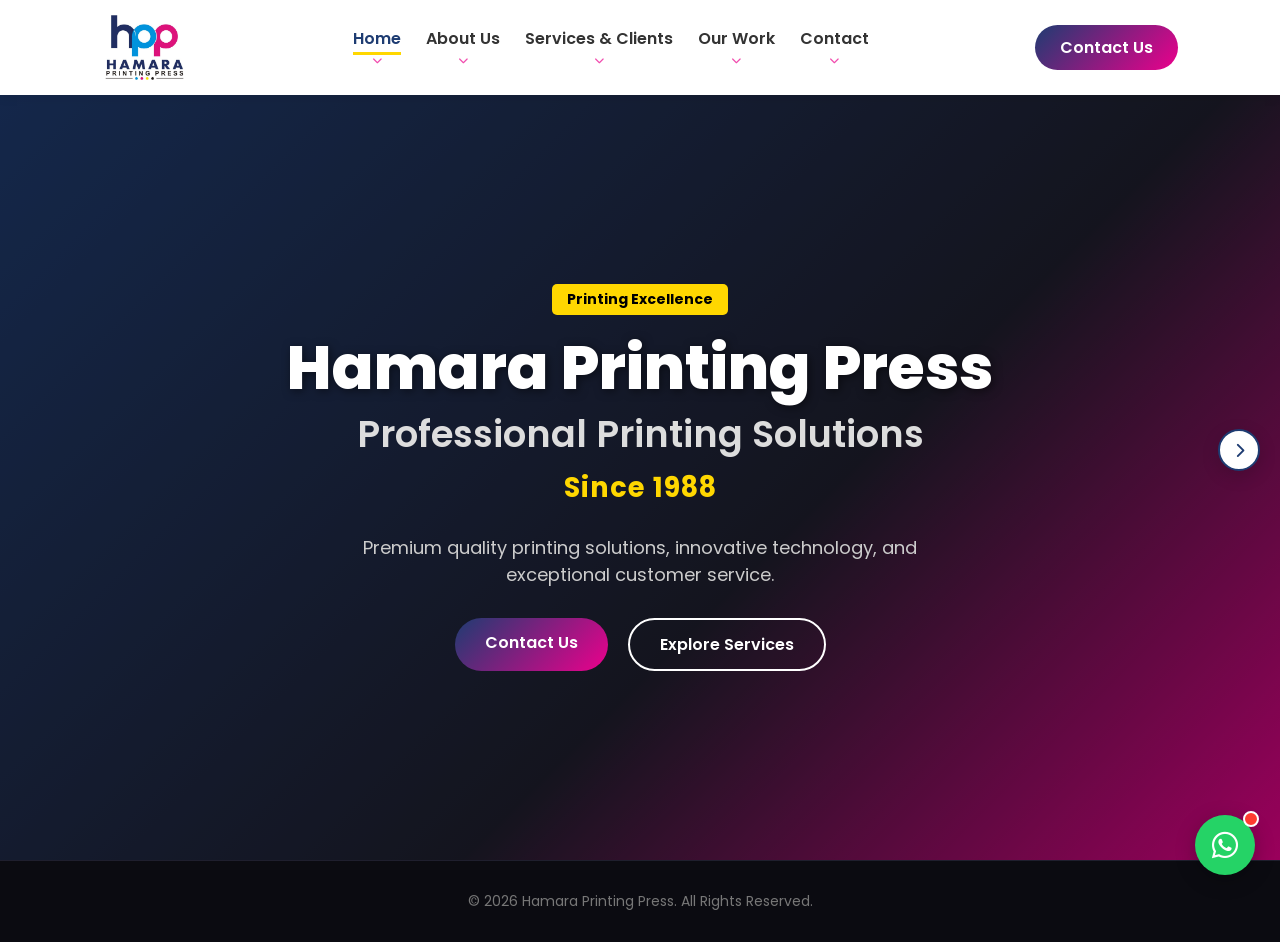
<file: index.html>
<!DOCTYPE html>
<html lang="en">
<head>
    <meta charset="UTF-8">
    <meta name="viewport" content="width=device-width, initial-scale=1.0, maximum-scale=1.0, user-scalable=no">
    <title>Hamara Printing Press - Professional Printing Solutions Since 1988</title>
    <meta name="google-site-verification" content="ykY_qzPJEd5aUy0fQoRdK7cC23AP3ontXEPXne41gss">
    <meta name="description" content="Hamara Printing Press - Karachi mein 1988 se trusted printing services. Visiting cards, banners, panaflex, flyers, wedding cards aur har qism ki offset, digital, UV aur screen printing. Abhi WhatsApp par order karein!">
    <meta name="keywords" content="printing press karachi, visiting cards printing, banner printing, panaflex printing, flyers printing, wedding cards printing, offset printing karachi, digital printing karachi">
    <meta name="author" content="Hamara Printing Press">
    <meta property="og:title" content="Hamara Printing Press - Professional Printing Solutions Since 1988">
    <meta property="og:description" content="Hamara Printing Press - Karachi mein 1988 se trusted printing services. Visiting cards, banners, panaflex, flyers, wedding cards aur har qism ki offset, digital, UV aur screen printing. Abhi WhatsApp par order karein!">
    <meta property="og:type" content="business.business">
    <link rel="preconnect" href="https://cdnjs.cloudflare.com" crossorigin>
    <link rel="preconnect" href="https://fonts.googleapis.com">
    <link rel="preconnect" href="https://fonts.gstatic.com" crossorigin>
    <link rel="preconnect" href="https://unpkg.com" crossorigin>
    <link rel="icon" type="image/png" href="favicon.png">
    <link rel="stylesheet" href="https://cdnjs.cloudflare.com/ajax/libs/font-awesome/6.4.0/css/all.min.css">
    <link href="https://fonts.googleapis.com/css2?family=Poppins:wght@400;600;700&display=swap" rel="stylesheet">
    <link rel="stylesheet" href="https://unpkg.com/aos@next/dist/aos.css" />
    <link rel="stylesheet" href="style.css">
</head>
<body data-page="index.html">
    <header>
        <a href="index.html" class="logo-brand">
            <div class="logo"><img src="logo-header.jpg" alt="Logo" loading="eager"></div>
        </a>
        <button class="menu-toggle" id="mobile-menu-btn">
            <i class="fa-solid fa-bars"></i>
        </button>
        <nav id="nav-menu">
            <ul>
                <li><a href="index.html" class="nav-link active" data-page="index.html">Home</a><span class="nav-scroll-hint" title="Scroll down"><i class="fa-solid fa-chevron-down"></i></span></li>
                <li><a href="about.html" class="nav-link" data-page="about.html">About Us</a><span class="nav-scroll-hint" title="Scroll down"><i class="fa-solid fa-chevron-down"></i></span></li>
                <li><a href="services.html" class="nav-link" data-page="services.html">Services & Clients</a><span class="nav-scroll-hint" title="Scroll down"><i class="fa-solid fa-chevron-down"></i></span></li>
                <li><a href="work.html" class="nav-link" data-page="work.html">Our Work</a><span class="nav-scroll-hint" title="Scroll down"><i class="fa-solid fa-chevron-down"></i></span></li>
                <li><a href="contact.html" class="nav-link" data-page="contact.html">Contact</a><span class="nav-scroll-hint" title="Scroll down"><i class="fa-solid fa-chevron-down"></i></span></li>
            </ul>
        </nav>
        <a href="contact.html" class="btn-quote">Contact Us</a>
    </header>

    <section id="home" class="hero">
        <div class="video-container">
            <video autoplay muted loop playsinline preload="auto">
                <source src="press-video.mp4" type="video/mp4">
            </video>
        </div>
        <div class="video-overlay"></div>

        <div class="hero-text" data-aos="zoom-in" data-aos-duration="1000">
            <span class="badge">Printing Excellence</span>
            <h1>Hamara Printing Press</h1>
            <h2>Professional Printing Solutions</h2>
            <h3>Since 1988</h3>
            <p>Premium quality printing solutions, innovative technology, and exceptional customer service.</p>
            <div class="hero-btns">
                <a href="contact.html" class="btn-main">Contact Us</a>
                <a href="services.html" class="btn-sub">Explore Services</a>
            </div>
        </div>
    </section>

    <!-- ===================== -->
    <!-- WhatsApp Chat Widget -->
    <!-- ===================== -->
    <div class="wa-chat-box" id="waChatBox">
        <button class="wa-chat-close" id="waChatClose"><i class="fa-solid fa-xmark"></i></button>
        <div class="wa-chat-header">
            <div class="wa-chat-avatar">
                <img src="dp.png" alt="Hamara Printing Press" loading="lazy">
                <span class="wa-online-dot"></span>
            </div>
            <div class="wa-chat-header-text">
                <h4>Hamara Printing Press</h4>
                <span>Online</span>
            </div>
        </div>
        <div class="wa-chat-body">
            <div class="wa-time">Today</div>
            <div class="wa-bubble">Assalam-o-Alaikum! Welcome to Hamara Printing Press</div>
            <div class="wa-bubble">For any kind of printing, get in touch with us.</div>
        </div>
        <div class="wa-chat-footer">
            <a href="https://wa.me/923458292319?text=Hi%2C%20I%20would%20like%20to%20get%20a%20printing%20quote." target="_blank" class="wa-chat-btn">
                <i class="fa-brands fa-whatsapp"></i> Chat on WhatsApp
            </a>
        </div>
    </div>

    <div class="wa-widget-launcher" id="waLauncher">
        <span class="wa-notify-dot"></span>
        <i class="fa-brands fa-whatsapp"></i>
    </div>


    <a href="about.html" class="side-next-btn" id="nextPageBtn" title="Next: About Us">
        <i class="fa-solid fa-chevron-right"></i>
    </a>

    <footer><p>&copy; 2026 Hamara Printing Press. All Rights Reserved.</p></footer>

    <script src="https://unpkg.com/aos@next/dist/aos.js"></script>
    <script src="common.js"></script>
</body>
</html>
</file>
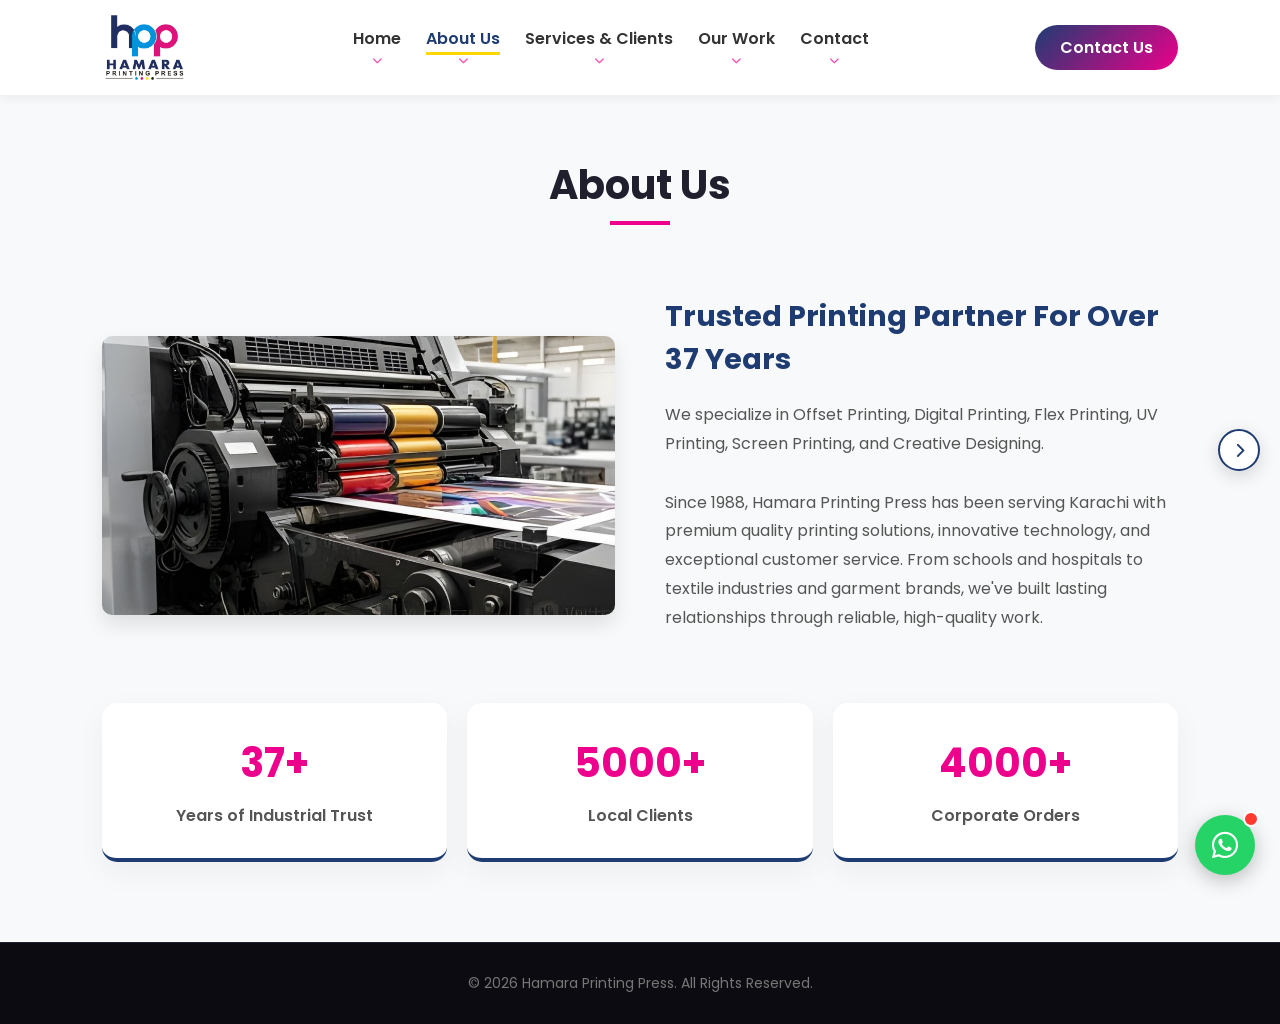
<file: about.html>
<!DOCTYPE html>
<html lang="en">
<head>
    <meta charset="UTF-8">
    <meta name="viewport" content="width=device-width, initial-scale=1.0, maximum-scale=1.0, user-scalable=no">
    <title>About Us - Hamara Printing Press | Since 1988</title>
    <meta name="description" content="Hamara Printing Press ke baray mein jaanein - Karachi mein 1988 se trusted printing partner. Offset, digital, flex, UV, aur screen printing mein 37+ saal ka tajurba.">
    <meta name="keywords" content="printing press karachi, visiting cards printing, banner printing, panaflex printing, flyers printing, wedding cards printing, offset printing karachi, digital printing karachi">
    <meta name="author" content="Hamara Printing Press">
    <meta property="og:title" content="About Us - Hamara Printing Press | Since 1988">
    <meta property="og:description" content="Hamara Printing Press ke baray mein jaanein - Karachi mein 1988 se trusted printing partner. Offset, digital, flex, UV, aur screen printing mein 37+ saal ka tajurba.">
    <meta property="og:type" content="business.business">
    <link rel="preconnect" href="https://cdnjs.cloudflare.com" crossorigin>
    <link rel="preconnect" href="https://fonts.googleapis.com">
    <link rel="preconnect" href="https://fonts.gstatic.com" crossorigin>
    <link rel="preconnect" href="https://unpkg.com" crossorigin>
    <link rel="icon" type="image/png" href="favicon.png">
    <link rel="stylesheet" href="https://cdnjs.cloudflare.com/ajax/libs/font-awesome/6.4.0/css/all.min.css">
    <link href="https://fonts.googleapis.com/css2?family=Poppins:wght@400;600;700&display=swap" rel="stylesheet">
    <link rel="stylesheet" href="https://unpkg.com/aos@next/dist/aos.css" />
    <link rel="stylesheet" href="style.css">
</head>
<body data-page="about.html">
    <header>
        <a href="index.html" class="logo-brand">
            <div class="logo"><img src="logo-header.jpg" alt="Logo" loading="eager"></div>
        </a>
        <button class="menu-toggle" id="mobile-menu-btn">
            <i class="fa-solid fa-bars"></i>
        </button>
        <nav id="nav-menu">
            <ul>
                <li><a href="index.html" class="nav-link" data-page="index.html">Home</a><span class="nav-scroll-hint" title="Scroll down"><i class="fa-solid fa-chevron-down"></i></span></li>
                <li><a href="about.html" class="nav-link active" data-page="about.html">About Us</a><span class="nav-scroll-hint" title="Scroll down"><i class="fa-solid fa-chevron-down"></i></span></li>
                <li><a href="services.html" class="nav-link" data-page="services.html">Services & Clients</a><span class="nav-scroll-hint" title="Scroll down"><i class="fa-solid fa-chevron-down"></i></span></li>
                <li><a href="work.html" class="nav-link" data-page="work.html">Our Work</a><span class="nav-scroll-hint" title="Scroll down"><i class="fa-solid fa-chevron-down"></i></span></li>
                <li><a href="contact.html" class="nav-link" data-page="contact.html">Contact</a><span class="nav-scroll-hint" title="Scroll down"><i class="fa-solid fa-chevron-down"></i></span></li>
            </ul>
        </nav>
        <a href="contact.html" class="btn-quote">Contact Us</a>
    </header>

    <section class="about" style="padding-top:60px;">
        <h2 class="section-title" data-aos="fade-up">About Us</h2>
        <div class="about-content">
            <div class="about-img" data-aos="fade-right"><img src="about-printing.jpg" alt="Work Machine" loading="eager"></div>
            <div class="about-text" data-aos="fade-left">
                <h3>Trusted Printing Partner For Over 37 Years</h3>
                <p>We specialize in Offset Printing, Digital Printing, Flex Printing, UV Printing, Screen Printing, and Creative Designing.</p>
                <p>Since 1988, Hamara Printing Press has been serving Karachi with premium quality printing solutions, innovative technology, and exceptional customer service. From schools and hospitals to textile industries and garment brands, we've built lasting relationships through reliable, high-quality work.</p>
            </div>
        </div>

        <div class="stats-container">
            <div class="stat-box" data-aos="zoom-in" data-aos-duration="800" data-aos-delay="100">
                <h2>37+</h2>
                <p>Years of Industrial Trust</p>
            </div>
            <div class="stat-box" data-aos="zoom-in" data-aos-duration="800" data-aos-delay="250">
                <h2>5000+</h2>
                <p>Local Clients</p>
            </div>
            <div class="stat-box" data-aos="zoom-in" data-aos-duration="800" data-aos-delay="400">
                <h2>4000+</h2>
                <p>Corporate Orders</p>
            </div>
        </div>
    </section>

    <!-- ===================== -->
    <!-- WhatsApp Chat Widget -->
    <!-- ===================== -->
    <div class="wa-chat-box" id="waChatBox">
        <button class="wa-chat-close" id="waChatClose"><i class="fa-solid fa-xmark"></i></button>
        <div class="wa-chat-header">
            <div class="wa-chat-avatar">
                <img src="dp.png" alt="Hamara Printing Press" loading="lazy">
                <span class="wa-online-dot"></span>
            </div>
            <div class="wa-chat-header-text">
                <h4>Hamara Printing Press</h4>
                <span>Online</span>
            </div>
        </div>
        <div class="wa-chat-body">
            <div class="wa-time">Today</div>
            <div class="wa-bubble">Assalam-o-Alaikum! Welcome to Hamara Printing Press</div>
            <div class="wa-bubble">For any kind of printing, get in touch with us.</div>
        </div>
        <div class="wa-chat-footer">
            <a href="https://wa.me/923458292319?text=Hi%2C%20I%20would%20like%20to%20get%20a%20printing%20quote." target="_blank" class="wa-chat-btn">
                <i class="fa-brands fa-whatsapp"></i> Chat on WhatsApp
            </a>
        </div>
    </div>

    <div class="wa-widget-launcher" id="waLauncher">
        <span class="wa-notify-dot"></span>
        <i class="fa-brands fa-whatsapp"></i>
    </div>


    <a href="services.html" class="side-next-btn" id="nextPageBtn" title="Next: Services & Clients">
        <i class="fa-solid fa-chevron-right"></i>
    </a>

    <footer><p>&copy; 2026 Hamara Printing Press. All Rights Reserved.</p></footer>

    <script src="https://unpkg.com/aos@next/dist/aos.js"></script>
    <script src="common.js"></script>
</body>
</html>
</file>
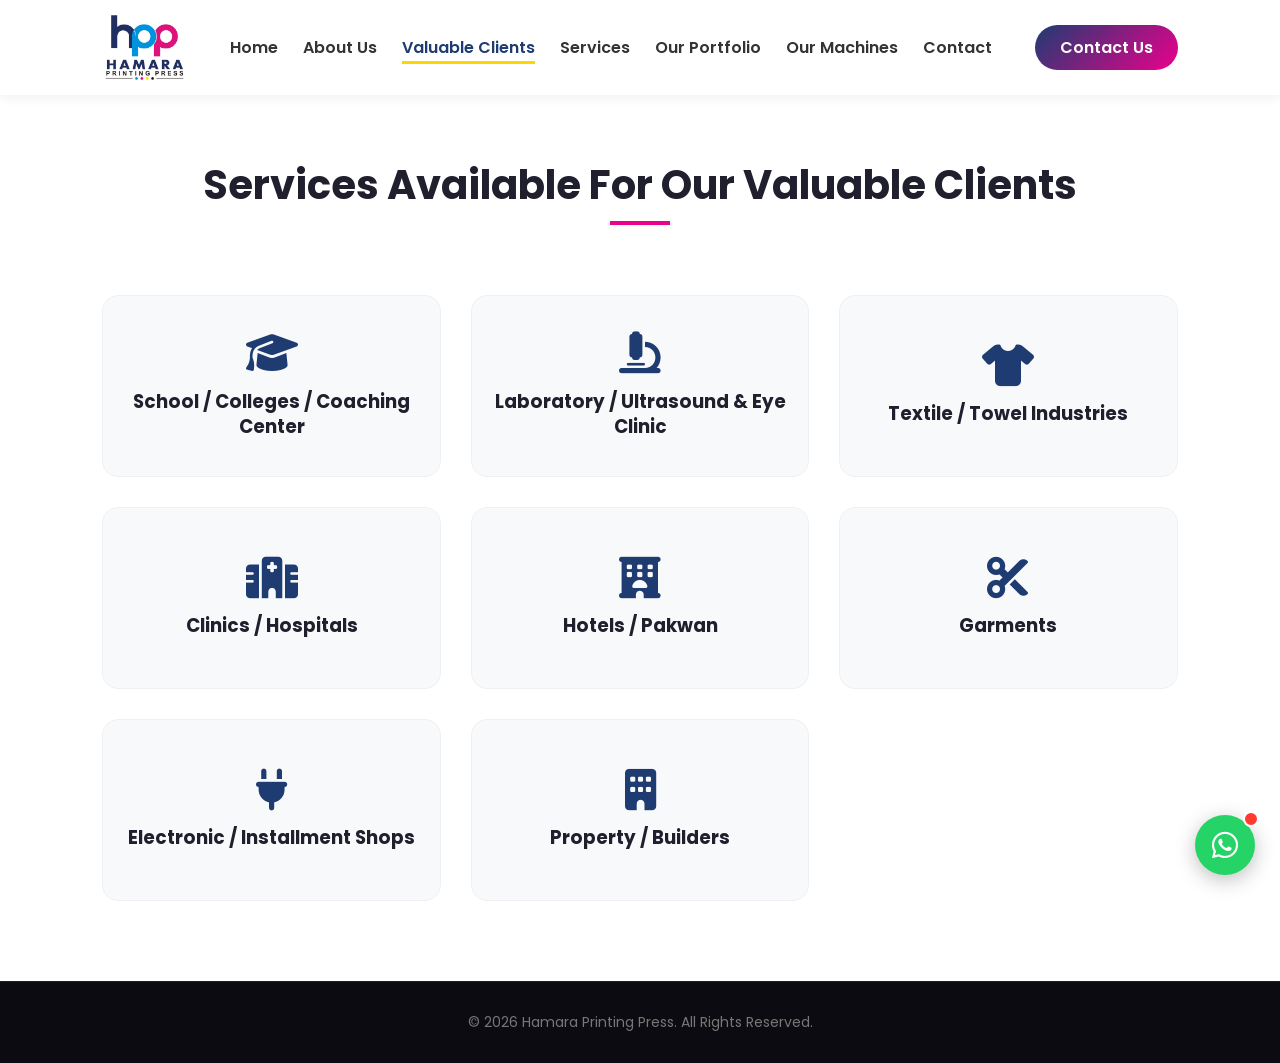
<file: clients.html>
<!DOCTYPE html>
<html lang="en">
<head>
    <meta charset="UTF-8">
    <meta name="viewport" content="width=device-width, initial-scale=1.0, maximum-scale=1.0, user-scalable=no">
    <title>Valuable Clients - Hamara Printing Press</title>
    <meta name="description" content="Hamara Printing Press har industry ko serve karta hai - schools, hospitals, textile, garments, hotels, aur builders. Dekhein hum aap ke business ke liye kya print kar sakte hain.">
    <meta name="keywords" content="printing press karachi, visiting cards printing, banner printing, panaflex printing, flyers printing, wedding cards printing, offset printing karachi, digital printing karachi">
    <meta name="author" content="Hamara Printing Press">
    <meta property="og:title" content="Valuable Clients - Hamara Printing Press">
    <meta property="og:description" content="Hamara Printing Press har industry ko serve karta hai - schools, hospitals, textile, garments, hotels, aur builders. Dekhein hum aap ke business ke liye kya print kar sakte hain.">
    <meta property="og:type" content="business.business">
    <link rel="preconnect" href="https://cdnjs.cloudflare.com" crossorigin>
    <link rel="preconnect" href="https://fonts.googleapis.com">
    <link rel="preconnect" href="https://fonts.gstatic.com" crossorigin>
    <link rel="preconnect" href="https://unpkg.com" crossorigin>
    <link rel="icon" type="image/png" href="favicon.png">
    <link rel="stylesheet" href="https://cdnjs.cloudflare.com/ajax/libs/font-awesome/6.4.0/css/all.min.css">
    <link href="https://fonts.googleapis.com/css2?family=Poppins:wght@400;600;700&display=swap" rel="stylesheet">
    <link rel="stylesheet" href="https://unpkg.com/aos@next/dist/aos.css" />
    <link rel="stylesheet" href="style.css">
</head>
<body data-page="clients.html">
    <header>
        <a href="index.html" class="logo-brand">
            <div class="logo"><img src="logo-header.jpg" alt="Logo" loading="eager"></div>
        </a>
        <button class="menu-toggle" id="mobile-menu-btn">
            <i class="fa-solid fa-bars"></i>
        </button>
        <nav id="nav-menu">
            <ul>
                <li><a href="index.html" class="nav-link" data-page="index.html">Home</a></li>
                <li><a href="about.html" class="nav-link" data-page="about.html">About Us</a></li>
                <li><a href="clients.html" class="nav-link active" data-page="clients.html">Valuable Clients</a></li>
                <li><a href="services.html" class="nav-link" data-page="services.html">Services</a></li>
                <li><a href="portfolio.html" class="nav-link" data-page="portfolio.html">Our Portfolio</a></li>
                <li><a href="machines.html" class="nav-link" data-page="machines.html">Our Machines</a></li>
                <li><a href="contact.html" class="nav-link" data-page="contact.html">Contact</a></li>
            </ul>
        </nav>
        <a href="contact.html" class="btn-quote">Contact Us</a>
    </header>

    <section class="clients-section page-top">
        <h2 class="section-title" data-aos="fade-up">Services Available For Our Valuable Clients</h2>
        <div class="clients-grid">
            
            <div class="client-card-container" data-aos="fade-right" data-aos-delay="100">
                <div class="client-main-box">
                    <i class="fa-solid fa-graduation-cap"></i>
                    <h4>School / Colleges / Coaching Center</h4>
                </div>
                <div class="client-drawer-panel">
                    <ul class="drawer-content-list">
                        <li>Admission Form</li><li>Fees Card</li><li>Fees Slip</li><li>Report Cards</li>
                        <li>Letter Head</li><li>Brochures</li><li>Pamphlet</li><li>Panaflex</li>
                        <li>Exam Copies</li><li>Registers</li><li>Copy Cover</li><li>School T.C</li>
                        <li>Admit Card</li><li>Envelope</li><li>Visiting Card</li>
                    </ul>
                </div>
            </div>

            <div class="client-card-container" data-aos="fade-up" data-aos-delay="150">
                <div class="client-main-box">
                    <i class="fa-solid fa-microscope"></i>
                    <h4>Laboratory / Ultrasound & Eye Clinic</h4>
                </div>
                <div class="client-drawer-panel">
                    <ul class="drawer-content-list">
                        <li>Letter Head</li><li>Report Envelope</li><li>X-Ray Envelope</li><li>Pamphlet</li>
                        <li>Brochures</li><li>Visiting Card</li><li>Blood Group Card</li><li>Paid Request</li>
                        <li>Lab Receipt</li><li>Pelvis Report</li><li>Finding Report</li><li>Panaflex</li>
                        <li>Eye Testing Card</li>
                    </ul>
                </div>
            </div>

            <div class="client-card-container" data-aos="fade-left" data-aos-delay="200">
                <div class="client-main-box">
                    <i class="fa-solid fa-shirt"></i>
                    <h4>Textile / Towel Industries</h4>
                </div>
                <div class="client-drawer-panel">
                    <ul class="drawer-content-list">
                        <li>Invoice Book</li><li>Delivery Challan</li><li>Gate Pass Book</li><li>Report Register</li>
                        <li>Sample Card</li><li>Visiting Card</li><li>Panaflex</li><li>Yarn Register</li>
                        <li>Voucher Paid</li><li>Towel Band Card</li><li>Taffeta Label</li>
                    </ul>
                </div>
            </div>

            <div class="client-card-container" data-aos="fade-right" data-aos-delay="250">
                <div class="client-main-box">
                    <i class="fa-solid fa-hospital"></i>
                    <h4>Clinics / Hospitals</h4>
                </div>
                <div class="client-drawer-panel">
                    <ul class="drawer-content-list">
                        <li>Prescription Pad</li><li>Patient File</li><li>Birth Certificate</li><li>Discharge Card</li>
                        <li>Panaflex</li><li>Visiting Card</li><li>Antenatal Card</li><li>Fees Slip</li>
                    </ul>
                </div>
            </div>

            <div class="client-card-container" data-aos="fade-up" data-aos-delay="300">
                <div class="client-main-box">
                    <i class="fa-solid fa-hotel"></i>
                    <h4>Hotels / Pakwan</h4>
                </div>
                <div class="client-drawer-panel">
                    <ul class="drawer-content-list">
                        <li>Pamphlet</li><li>Brochure</li><li>Bill Book</li><li>Visiting Card</li>
                        <li>Estimate Paid</li><li>Panaflex</li><li>Token Slip</li><li>Stickers</li>
                        <li>Cash Menu</li>
                    </ul>
                </div>
            </div>

            <div class="client-card-container" data-aos="fade-left" data-aos-delay="350">
                <div class="client-main-box">
                    <i class="fa-solid fa-scissors"></i>
                    <h4>Garments</h4>
                </div>
                <div class="client-drawer-panel">
                    <ul class="drawer-content-list">
                        <li>Garments Tag</li><li>Master Sticker</li><li>SML Sticker</li><li>Bill Book</li>
                        <li>Taffeta Label</li><li>Satin Label</li><li>Woven Label</li><li>Visiting Card</li>
                        <li>Letter Head</li><li>Panaflex</li><li>Voucher Paid</li>
                    </ul>
                </div>
            </div>

            <div class="client-card-container" data-aos="fade-right" data-aos-delay="400">
                <div class="client-main-box">
                    <i class="fa-solid fa-plug"></i>
                    <h4>Electronic / Installment Shops</h4>
                </div>
                <div class="client-drawer-panel">
                    <ul class="drawer-content-list">
                        <li>Visiting Cards</li><li>Pamphlet</li><li>Brochure</li><li>Panaflex</li>
                        <li>Installment Card</li><li>Agreement Form</li><li>Shop Register</li><li>Roznamcha</li>
                        <li>Stickers</li><li>Outdoor Slip</li><li>Sale Receipt</li><li>Delivery Letter</li>
                        <li>Authority Letter</li><li>Envelope</li>
                    </ul>
                </div>
            </div>

            <div class="client-card-container" data-aos="fade-left" data-aos-delay="450">
                <div class="client-main-box">
                    <i class="fa-solid fa-building"></i>
                    <h4>Property / Builders</h4>
                </div>
                <div class="client-drawer-panel">
                    <ul class="drawer-content-list">
                        <li>Visiting Cards</li><li>Pamphlet</li><li>Brochure</li><li>Panaflex</li>
                        <li>Token Book</li><li>Builder File</li><li>Letter Head</li><li>Membership Form</li>
                        <li>Membership Card</li><li>Payment Slip</li>
                    </ul>
                </div>
            </div>

        </div>
    </section>

    <!-- ===================== -->
    <!-- WhatsApp Chat Widget -->
    <!-- ===================== -->
    <div class="wa-chat-box" id="waChatBox">
        <button class="wa-chat-close" id="waChatClose"><i class="fa-solid fa-xmark"></i></button>
        <div class="wa-chat-header">
            <div class="wa-chat-avatar">
                <img src="dp.png" alt="Hamara Printing Press" loading="lazy">
                <span class="wa-online-dot"></span>
            </div>
            <div class="wa-chat-header-text">
                <h4>Hamara Printing Press</h4>
                <span>Online</span>
            </div>
        </div>
        <div class="wa-chat-body">
            <div class="wa-time">Today</div>
            <div class="wa-bubble">Assalam-o-Alaikum! Welcome to Hamara Printing Press</div>
            <div class="wa-bubble">For any kind of printing, get in touch with us.</div>
        </div>
        <div class="wa-chat-footer">
            <a href="https://wa.me/923458292319?text=Hi%2C%20I%20would%20like%20to%20get%20a%20printing%20quote." target="_blank" class="wa-chat-btn">
                <i class="fa-brands fa-whatsapp"></i> Chat on WhatsApp
            </a>
        </div>
    </div>

    <div class="wa-widget-launcher" id="waLauncher">
        <span class="wa-notify-dot"></span>
        <i class="fa-brands fa-whatsapp"></i>
    </div>

    <footer><p>&copy; 2026 Hamara Printing Press. All Rights Reserved.</p></footer>

    <script src="https://unpkg.com/aos@next/dist/aos.js"></script>
    <script src="common.js"></script>
</body>
</html>
</file>
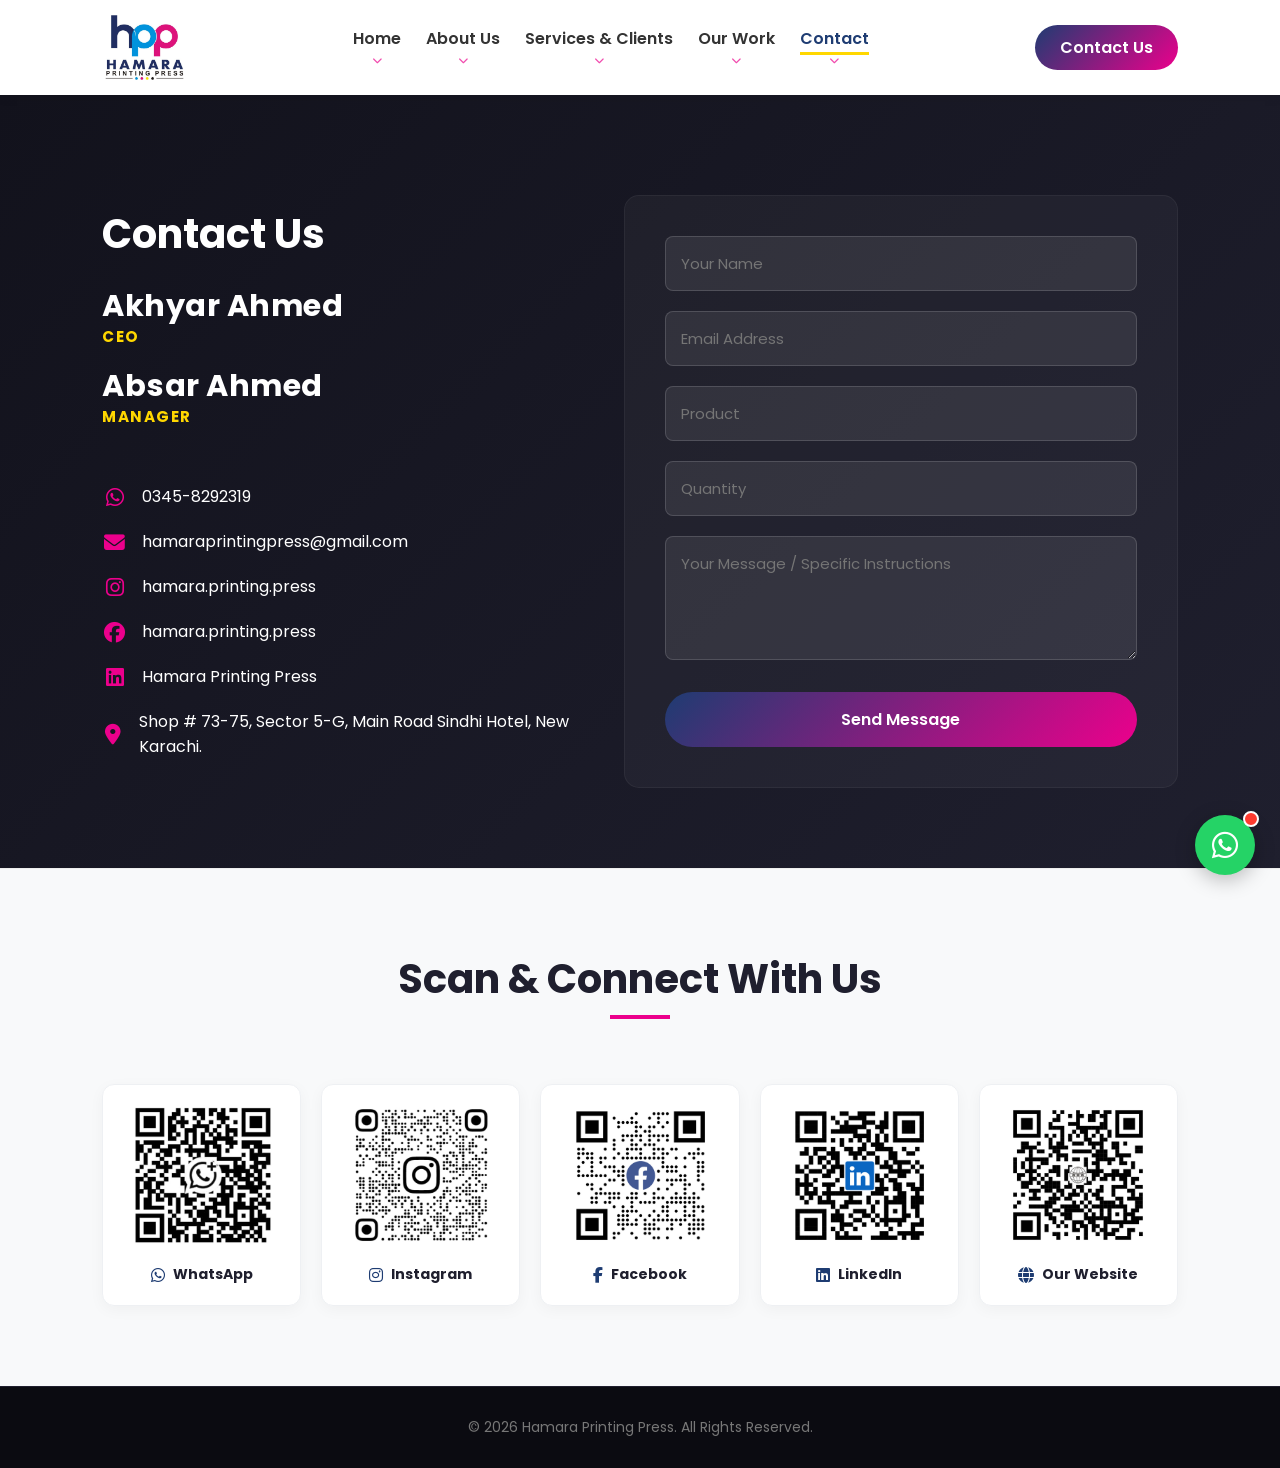
<file: contact.html>
<!DOCTYPE html>
<html lang="en">
<head>
    <meta charset="UTF-8">
    <meta name="viewport" content="width=device-width, initial-scale=1.0, maximum-scale=1.0, user-scalable=no">
    <title>Contact Us - Hamara Printing Press</title>
    <meta name="description" content="Hamara Printing Press se rabta karein - WhatsApp, phone, email ya humara contact form use karein. New Karachi mein located, 1988 se aap ki khidmat mein.">
    <meta name="keywords" content="printing press karachi, visiting cards printing, banner printing, panaflex printing, flyers printing, wedding cards printing, offset printing karachi, digital printing karachi">
    <meta name="author" content="Hamara Printing Press">
    <meta property="og:title" content="Contact Us - Hamara Printing Press">
    <meta property="og:description" content="Hamara Printing Press se rabta karein - WhatsApp, phone, email ya humara contact form use karein. New Karachi mein located, 1988 se aap ki khidmat mein.">
    <meta property="og:type" content="business.business">
    <link rel="preconnect" href="https://cdnjs.cloudflare.com" crossorigin>
    <link rel="preconnect" href="https://fonts.googleapis.com">
    <link rel="preconnect" href="https://fonts.gstatic.com" crossorigin>
    <link rel="preconnect" href="https://unpkg.com" crossorigin>
    <link rel="icon" type="image/png" href="favicon.png">
    <link rel="stylesheet" href="https://cdnjs.cloudflare.com/ajax/libs/font-awesome/6.4.0/css/all.min.css">
    <link href="https://fonts.googleapis.com/css2?family=Poppins:wght@400;600;700&display=swap" rel="stylesheet">
    <link rel="stylesheet" href="https://unpkg.com/aos@next/dist/aos.css" />
    <link rel="stylesheet" href="style.css">
</head>
<body data-page="contact.html">
    <header>
        <a href="index.html" class="logo-brand">
            <div class="logo"><img src="logo-header.jpg" alt="Logo" loading="eager"></div>
        </a>
        <button class="menu-toggle" id="mobile-menu-btn">
            <i class="fa-solid fa-bars"></i>
        </button>
        <nav id="nav-menu">
            <ul>
                <li><a href="index.html" class="nav-link" data-page="index.html">Home</a><span class="nav-scroll-hint" title="Scroll down"><i class="fa-solid fa-chevron-down"></i></span></li>
                <li><a href="about.html" class="nav-link" data-page="about.html">About Us</a><span class="nav-scroll-hint" title="Scroll down"><i class="fa-solid fa-chevron-down"></i></span></li>
                <li><a href="services.html" class="nav-link" data-page="services.html">Services & Clients</a><span class="nav-scroll-hint" title="Scroll down"><i class="fa-solid fa-chevron-down"></i></span></li>
                <li><a href="work.html" class="nav-link" data-page="work.html">Our Work</a><span class="nav-scroll-hint" title="Scroll down"><i class="fa-solid fa-chevron-down"></i></span></li>
                <li><a href="contact.html" class="nav-link active" data-page="contact.html">Contact</a><span class="nav-scroll-hint" title="Scroll down"><i class="fa-solid fa-chevron-down"></i></span></li>
            </ul>
        </nav>
        <a href="contact.html" class="btn-quote">Contact Us</a>
    </header>

<section id="contact" class="contact page-top">
        <div class="contact-container">
            <div class="contact-info" data-aos="fade-right">
                <h2 style="font-size: 2.5rem; margin-bottom: 25px;">Contact Us</h2>
                
                <div class="team-member">
                    <p class="team-name">Akhyar Ahmed</p>
                    <span class="team-role">CEO</span>
                </div>
                <div class="team-member">
                    <p class="team-name">Absar Ahmed</p>
                    <span class="team-role">Manager</span>
                </div>

                <div class="contact-details">
                    <div class="contact-item"><i class="fa-brands fa-whatsapp"></i><span><a href="https://wa.me/923458292319" target="_blank">0345-8292319</a></span></div>
                    <div class="contact-item"><i class="fa-solid fa-envelope"></i><span><a href="mailto:hamaraprintingpress@gmail.com">hamaraprintingpress@gmail.com</a></span></div>
                    <div class="contact-item"><i class="fa-brands fa-instagram"></i><span><a href="https://instagram.com/hamara.printing.press" target="_blank">hamara.printing.press</a></span></div>
                    <div class="contact-item"><i class="fa-brands fa-facebook"></i><span><a href="https://www.facebook.com/profile.php?id=100004070285245" target="_blank">hamara.printing.press</a></span></div>
                    <div class="contact-item"><i class="fa-brands fa-linkedin"></i><span><a href="https://www.linkedin.com/in/hamara-printing-press-687615414" target="_blank">Hamara Printing Press</a></span></div>
                    <div class="contact-item"><i class="fa-solid fa-location-dot"></i><span>Shop # 73-75, Sector 5-G, Main Road Sindhi Hotel, New Karachi.</span></div>
                </div>
            </div>
            
            <div class="contact-form" data-aos="fade-left">
                <form id="contactForm" action="https://formspree.io/f/mojzvogo" method="POST">
                    <div class="form-group"><input type="text" name="Name" placeholder="Your Name" required></div>
                    <div class="form-group"><input type="email" name="Email" placeholder="Email Address" required></div>
                    <div class="form-group"><input type="text" name="Product" placeholder="Product" required></div>
                    <div class="form-group"><input type="text" name="Quantity" placeholder="Quantity" required></div>
                    <div class="form-group"><textarea name="Message" rows="4" placeholder="Your Message / Specific Instructions" required></textarea></div>
                    <button type="submit" class="btn-submit" id="submitBtn">Send Message</button>
                    <p id="formStatus" style="display:none; text-align:center; font-weight:600; margin-top:5px;"></p>
                </form>
            </div>
        </div>
    </section>

<section class="qr-section" id="qr-section">
        <h2 class="section-title" data-aos="fade-up">Scan & Connect With Us</h2>
        <div class="qr-grid">
            <div class="qr-card" data-aos="zoom-in" data-aos-delay="100">
                <img src="qr-whatsapp.png" alt="WhatsApp QR Link" loading="lazy">
                <p><i class="fa-brands fa-whatsapp"></i> WhatsApp</p>
            </div>
            <div class="qr-card" data-aos="zoom-in" data-aos-delay="200">
                <img src="qr-instagram.png" alt="Instagram QR Link" loading="lazy">
                <p><i class="fa-brands fa-instagram"></i> Instagram</p>
            </div>
            <div class="qr-card" data-aos="zoom-in" data-aos-delay="300">
                <img src="qr-facebook.png" alt="Facebook QR Link" loading="lazy">
                <p><i class="fa-brands fa-facebook-f"></i> Facebook</p>
            </div>
            <div class="qr-card" data-aos="zoom-in" data-aos-delay="400">
                <img src="qr-linkedin.png" alt="LinkedIn QR Link" loading="lazy">
                <p><i class="fa-brands fa-linkedin"></i> LinkedIn</p>
            </div>
            <div class="qr-card" data-aos="zoom-in" data-aos-delay="500">
                <img src="qr-website.png" alt="Website QR Link" loading="lazy">
                <p><i class="fa-solid fa-globe"></i> Our Website</p>
            </div>
        </div>
    </section>

    <!-- ===================== -->
    <!-- WhatsApp Chat Widget -->
    <!-- ===================== -->
    <div class="wa-chat-box" id="waChatBox">
        <button class="wa-chat-close" id="waChatClose"><i class="fa-solid fa-xmark"></i></button>
        <div class="wa-chat-header">
            <div class="wa-chat-avatar">
                <img src="dp.png" alt="Hamara Printing Press" loading="lazy">
                <span class="wa-online-dot"></span>
            </div>
            <div class="wa-chat-header-text">
                <h4>Hamara Printing Press</h4>
                <span>Online</span>
            </div>
        </div>
        <div class="wa-chat-body">
            <div class="wa-time">Today</div>
            <div class="wa-bubble">Assalam-o-Alaikum! Welcome to Hamara Printing Press</div>
            <div class="wa-bubble">For any kind of printing, get in touch with us.</div>
        </div>
        <div class="wa-chat-footer">
            <a href="https://wa.me/923458292319?text=Hi%2C%20I%20would%20like%20to%20get%20a%20printing%20quote." target="_blank" class="wa-chat-btn">
                <i class="fa-brands fa-whatsapp"></i> Chat on WhatsApp
            </a>
        </div>
    </div>

    <div class="wa-widget-launcher" id="waLauncher">
        <span class="wa-notify-dot"></span>
        <i class="fa-brands fa-whatsapp"></i>
    </div>

    <!-- ===================== -->
    <!-- Scan QR Floating Button (Contact page only) -->
    <!-- ===================== -->
    <a href="#qr-section" class="scan-widget-launcher" id="scanLauncher">
        <span class="scan-label">Scan to Connect</span>
        <svg class="scan-qr-icon-svg" viewBox="0 0 24 24" xmlns="http://www.w3.org/2000/svg">
            <path d="M3 3h7v7H3V3zm2 2v3h3V5H5zM14 3h7v7h-7V3zm2 2v3h3V5h-3zM3 14h7v7H3v-7zm2 2v3h3v-3H5zM14 14h2v2h-2v-2zM18 14h3v2h-3v-2zM14 18h2v3h-2v-3zM18 18h1v1h-1v-1zM20 18h1v3h-1v-3zM18 20h2v1h-2v-1z"/>
        </svg>
        <span class="scan-arrow"><i class="fa-solid fa-chevron-down"></i></span>
    </a>


    <footer><p>&copy; 2026 Hamara Printing Press. All Rights Reserved.</p></footer>

    <script src="https://unpkg.com/aos@next/dist/aos.js"></script>
    <script src="common.js"></script>
    <script>
        // Contact Form - Submit via AJAX so page doesn't reload, show confirmation, clear fields
        const contactForm = document.getElementById('contactForm');
        const submitBtn = document.getElementById('submitBtn');
        const formStatus = document.getElementById('formStatus');

        contactForm.addEventListener('submit', function(e) {
            e.preventDefault();

            submitBtn.disabled = true;
            submitBtn.textContent = 'Sending...';

            const formData = new FormData(contactForm);

            fetch(contactForm.action, {
                method: 'POST',
                body: formData,
                headers: { 'Accept': 'application/json' }
            })
            .then(response => {
                if (response.ok) {
                    formStatus.style.display = 'block';
                    formStatus.style.color = '#4ade80';
                    formStatus.textContent = '✅ Message Sent! We will contact you soon.';
                    contactForm.reset();
                } else {
                    formStatus.style.display = 'block';
                    formStatus.style.color = '#ff6b6b';
                    formStatus.textContent = '❌ Something went wrong. Please try again or contact us on WhatsApp.';
                }
            })
            .catch(() => {
                formStatus.style.display = 'block';
                formStatus.style.color = '#ff6b6b';
                formStatus.textContent = '❌ Something went wrong. Please try again or contact us on WhatsApp.';
            })
            .finally(() => {
                submitBtn.disabled = false;
                submitBtn.textContent = 'Send Message';
                setTimeout(() => { formStatus.style.display = 'none'; }, 6000);
            });
        });
    </script>
</body>
</html>
</file>
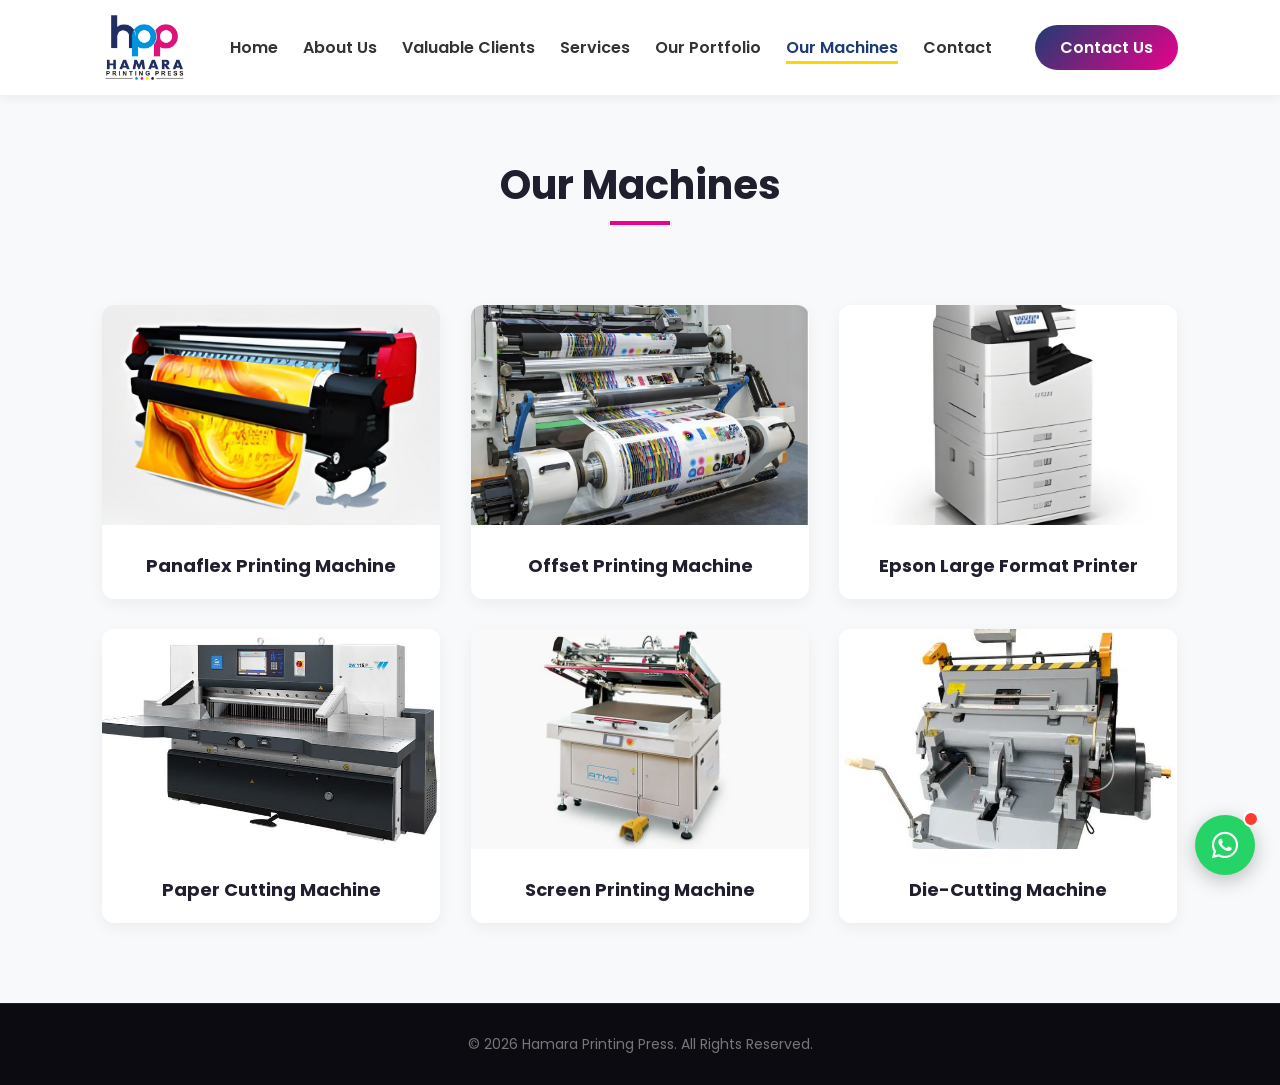
<file: machines.html>
<!DOCTYPE html>
<html lang="en">
<head>
    <meta charset="UTF-8">
    <meta name="viewport" content="width=device-width, initial-scale=1.0, maximum-scale=1.0, user-scalable=no">
    <title>Our Machines - Hamara Printing Press</title>
    <meta name="description" content="Hamara Printing Press ki modern machinery dekhein - Panaflex, Offset, Epson Large Format Printer, Cutting aur Screen Printing machines.">
    <meta name="keywords" content="printing press karachi, visiting cards printing, banner printing, panaflex printing, flyers printing, wedding cards printing, offset printing karachi, digital printing karachi">
    <meta name="author" content="Hamara Printing Press">
    <meta property="og:title" content="Our Machines - Hamara Printing Press">
    <meta property="og:description" content="Hamara Printing Press ki modern machinery dekhein - Panaflex, Offset, Epson Large Format Printer, Cutting aur Screen Printing machines.">
    <meta property="og:type" content="business.business">
    <link rel="preconnect" href="https://cdnjs.cloudflare.com" crossorigin>
    <link rel="preconnect" href="https://fonts.googleapis.com">
    <link rel="preconnect" href="https://fonts.gstatic.com" crossorigin>
    <link rel="preconnect" href="https://unpkg.com" crossorigin>
    <link rel="icon" type="image/png" href="favicon.png">
    <link rel="stylesheet" href="https://cdnjs.cloudflare.com/ajax/libs/font-awesome/6.4.0/css/all.min.css">
    <link href="https://fonts.googleapis.com/css2?family=Poppins:wght@400;600;700&display=swap" rel="stylesheet">
    <link rel="stylesheet" href="https://unpkg.com/aos@next/dist/aos.css" />
    <link rel="stylesheet" href="style.css">
</head>
<body data-page="machines.html">
    <header>
        <a href="index.html" class="logo-brand">
            <div class="logo"><img src="logo-header.jpg" alt="Logo" loading="eager"></div>
        </a>
        <button class="menu-toggle" id="mobile-menu-btn">
            <i class="fa-solid fa-bars"></i>
        </button>
        <nav id="nav-menu">
            <ul>
                <li><a href="index.html" class="nav-link" data-page="index.html">Home</a></li>
                <li><a href="about.html" class="nav-link" data-page="about.html">About Us</a></li>
                <li><a href="clients.html" class="nav-link" data-page="clients.html">Valuable Clients</a></li>
                <li><a href="services.html" class="nav-link" data-page="services.html">Services</a></li>
                <li><a href="portfolio.html" class="nav-link" data-page="portfolio.html">Our Portfolio</a></li>
                <li><a href="machines.html" class="nav-link active" data-page="machines.html">Our Machines</a></li>
                <li><a href="contact.html" class="nav-link" data-page="contact.html">Contact</a></li>
            </ul>
        </nav>
        <a href="contact.html" class="btn-quote">Contact Us</a>
    </header>

    <section class="machines page-top">
        <h2 class="section-title" data-aos="fade-up">Our Machines</h2>
        <div class="machines-grid">
            <div class="machine-card" data-aos="flip-up" data-aos-delay="100"><img src="panaflex-machine.jpg" alt="Machine" loading="lazy"><h3>Panaflex Printing Machine</h3></div>
            <div class="machine-card" data-aos="flip-up" data-aos-delay="200"><img src="offset-machine.jpg" alt="Machine" loading="lazy"><h3>Offset Printing Machine</h3></div>
            <div class="machine-card" data-aos="flip-up" data-aos-delay="300"><img src="epson-printer.jpg" alt="Machine" loading="lazy"><h3>Epson Large Format Printer</h3></div>
            <div class="machine-card" data-aos="flip-up" data-aos-delay="400"><img src="cutting-machine.jpg" alt="Machine" loading="lazy"><h3>Paper Cutting Machine</h3></div>
            <div class="machine-card" data-aos="flip-up" data-aos-delay="500"><img src="screen-printing-machine.jpg" alt="Machine" loading="lazy"><h3>Screen Printing Machine</h3></div>
            <div class="machine-card" data-aos="flip-up" data-aos-delay="600"><img src="die-cutting-machine.jpg" alt="Machine" loading="lazy"><h3>Die-Cutting Machine</h3></div>
        </div>
    </section>

    <!-- ===================== -->
    <!-- WhatsApp Chat Widget -->
    <!-- ===================== -->
    <div class="wa-chat-box" id="waChatBox">
        <button class="wa-chat-close" id="waChatClose"><i class="fa-solid fa-xmark"></i></button>
        <div class="wa-chat-header">
            <div class="wa-chat-avatar">
                <img src="dp.png" alt="Hamara Printing Press" loading="lazy">
                <span class="wa-online-dot"></span>
            </div>
            <div class="wa-chat-header-text">
                <h4>Hamara Printing Press</h4>
                <span>Online</span>
            </div>
        </div>
        <div class="wa-chat-body">
            <div class="wa-time">Today</div>
            <div class="wa-bubble">Assalam-o-Alaikum! Welcome to Hamara Printing Press</div>
            <div class="wa-bubble">For any kind of printing, get in touch with us.</div>
        </div>
        <div class="wa-chat-footer">
            <a href="https://wa.me/923458292319?text=Hi%2C%20I%20would%20like%20to%20get%20a%20printing%20quote." target="_blank" class="wa-chat-btn">
                <i class="fa-brands fa-whatsapp"></i> Chat on WhatsApp
            </a>
        </div>
    </div>

    <div class="wa-widget-launcher" id="waLauncher">
        <span class="wa-notify-dot"></span>
        <i class="fa-brands fa-whatsapp"></i>
    </div>

    <footer><p>&copy; 2026 Hamara Printing Press. All Rights Reserved.</p></footer>

    <script src="https://unpkg.com/aos@next/dist/aos.js"></script>
    <script src="common.js"></script>
</body>
</html>
</file>
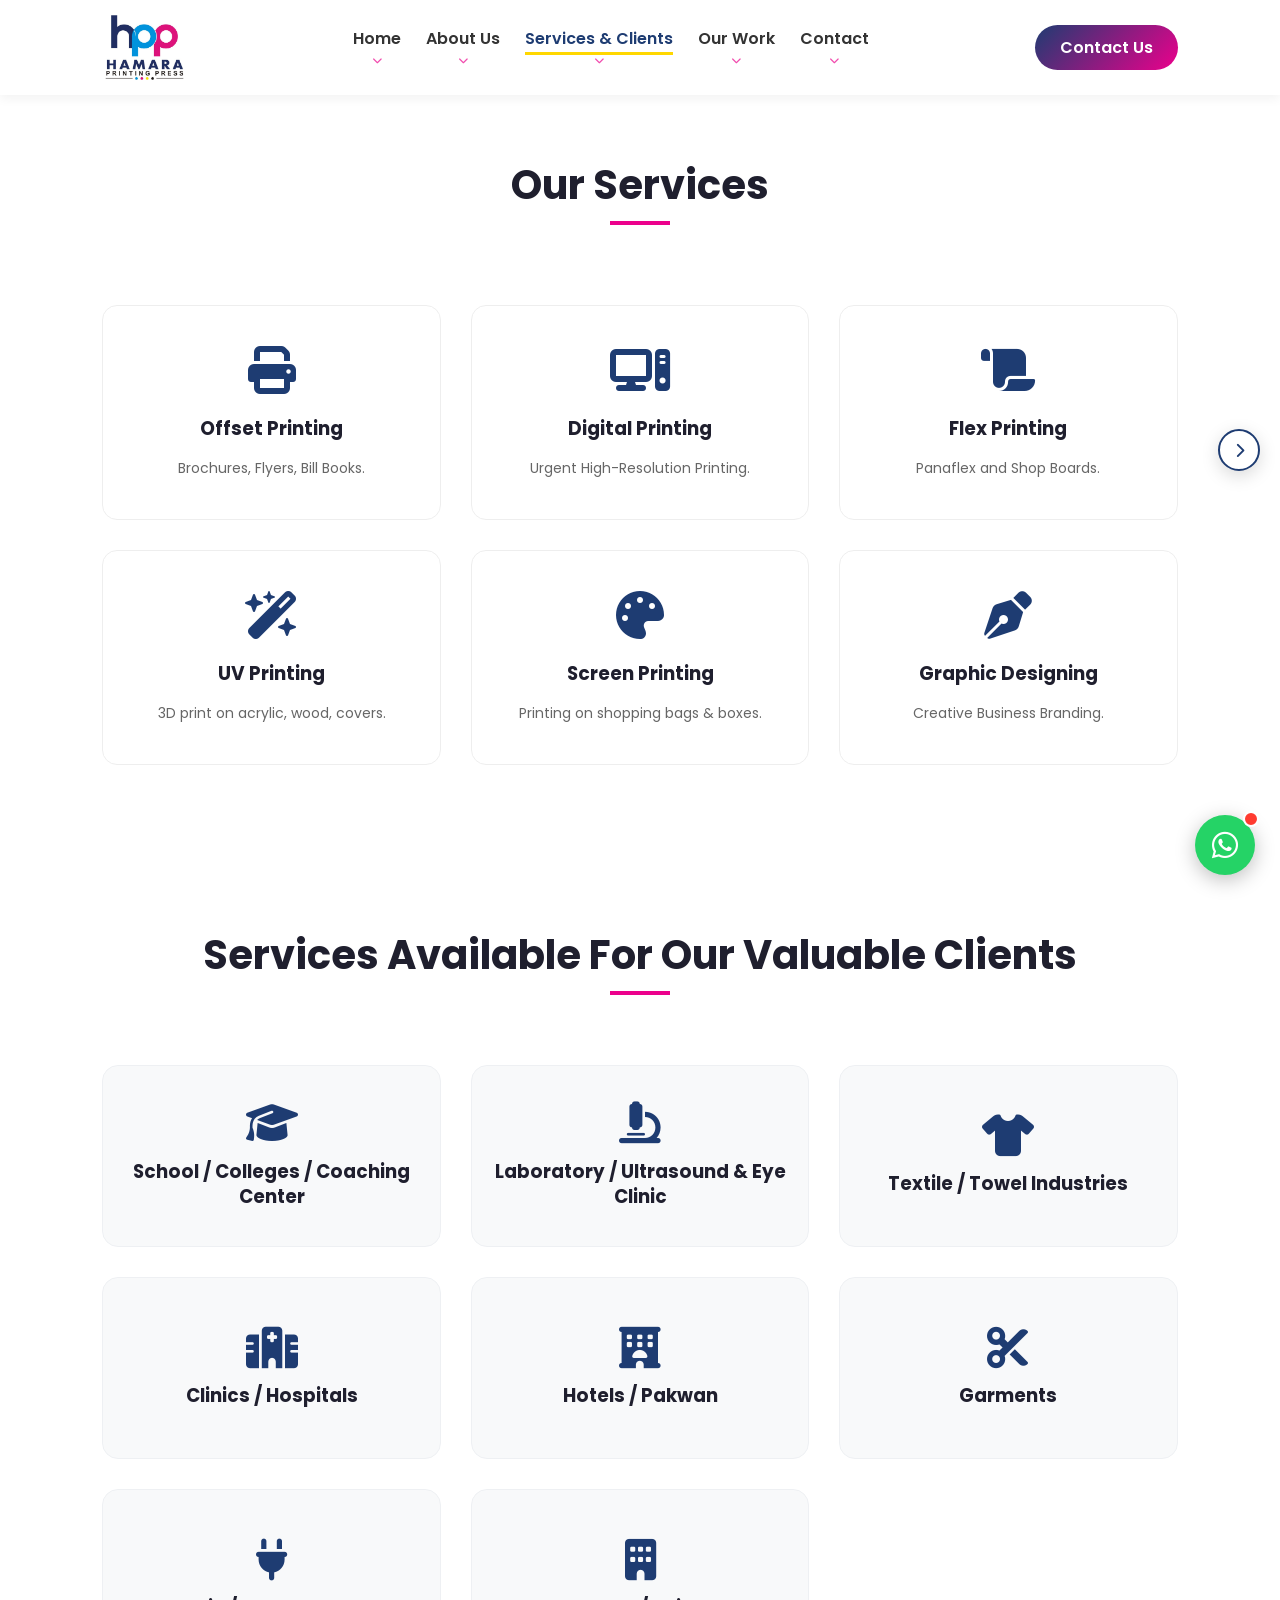
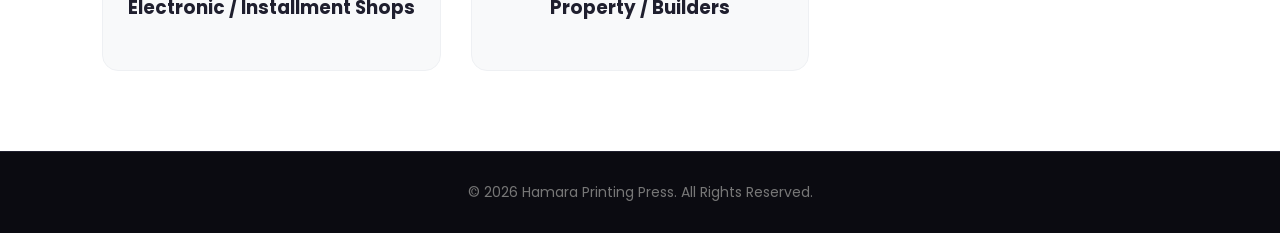
<file: services.html>
<!DOCTYPE html>
<html lang="en">
<head>
    <meta charset="UTF-8">
    <meta name="viewport" content="width=device-width, initial-scale=1.0, maximum-scale=1.0, user-scalable=no">
    <title>Services & Valuable Clients - Hamara Printing Press</title>
    <meta name="description" content="Offset, Digital, Flex, UV, Screen Printing aur Graphic Designing services. Hamara Printing Press har industry ko serve karta hai - schools, hospitals, textile, garments, hotels aur builders.">
    <meta name="keywords" content="printing press karachi, visiting cards printing, banner printing, panaflex printing, flyers printing, wedding cards printing, offset printing karachi, digital printing karachi">
    <meta name="author" content="Hamara Printing Press">
    <meta property="og:title" content="Services & Valuable Clients - Hamara Printing Press">
    <meta property="og:description" content="Offset, Digital, Flex, UV, Screen Printing aur Graphic Designing services. Hamara Printing Press har industry ko serve karta hai - schools, hospitals, textile, garments, hotels aur builders.">
    <meta property="og:type" content="business.business">
    <link rel="preconnect" href="https://cdnjs.cloudflare.com" crossorigin>
    <link rel="preconnect" href="https://fonts.googleapis.com">
    <link rel="preconnect" href="https://fonts.gstatic.com" crossorigin>
    <link rel="preconnect" href="https://unpkg.com" crossorigin>
    <link rel="icon" type="image/png" href="favicon.png">
    <link rel="stylesheet" href="https://cdnjs.cloudflare.com/ajax/libs/font-awesome/6.4.0/css/all.min.css">
    <link href="https://fonts.googleapis.com/css2?family=Poppins:wght@400;600;700&display=swap" rel="stylesheet">
    <link rel="stylesheet" href="https://unpkg.com/aos@next/dist/aos.css" />
    <link rel="stylesheet" href="style.css">
</head>
<body data-page="services.html">
    <header>
        <a href="index.html" class="logo-brand">
            <div class="logo"><img src="logo-header.jpg" alt="Logo" loading="eager"></div>
        </a>
        <button class="menu-toggle" id="mobile-menu-btn">
            <i class="fa-solid fa-bars"></i>
        </button>
        <nav id="nav-menu">
            <ul>
                <li><a href="index.html" class="nav-link" data-page="index.html">Home</a><span class="nav-scroll-hint" title="Scroll down"><i class="fa-solid fa-chevron-down"></i></span></li>
                <li><a href="about.html" class="nav-link" data-page="about.html">About Us</a><span class="nav-scroll-hint" title="Scroll down"><i class="fa-solid fa-chevron-down"></i></span></li>
                <li><a href="services.html" class="nav-link active" data-page="services.html">Services & Clients</a><span class="nav-scroll-hint" title="Scroll down"><i class="fa-solid fa-chevron-down"></i></span></li>
                <li><a href="work.html" class="nav-link" data-page="work.html">Our Work</a><span class="nav-scroll-hint" title="Scroll down"><i class="fa-solid fa-chevron-down"></i></span></li>
                <li><a href="contact.html" class="nav-link" data-page="contact.html">Contact</a><span class="nav-scroll-hint" title="Scroll down"><i class="fa-solid fa-chevron-down"></i></span></li>
            </ul>
        </nav>
        <a href="contact.html" class="btn-quote">Contact Us</a>
    </header>

    <section class="services page-top">
        <h2 class="section-title" data-aos="fade-up">Our Services</h2>
        <div class="services-grid">
            <div class="service-card" data-aos="zoom-in" data-aos-delay="100"><i class="fa-solid fa-print"></i><h3>Offset Printing</h3><p>Brochures, Flyers, Bill Books.</p></div>
            <div class="service-card" data-aos="zoom-in" data-aos-delay="200"><i class="fa-solid fa-computer"></i><h3>Digital Printing</h3><p>Urgent High-Resolution Printing.</p></div>
            <div class="service-card" data-aos="zoom-in" data-aos-delay="300"><i class="fa-solid fa-scroll"></i><h3>Flex Printing</h3><p>Panaflex and Shop Boards.</p></div>
            <div class="service-card" data-aos="zoom-in" data-aos-delay="400"><i class="fa-solid fa-wand-magic-sparkles"></i><h3>UV Printing</h3><p>3D print on acrylic, wood, covers.</p></div>
            <div class="service-card" data-aos="zoom-in" data-aos-delay="500"><i class="fa-solid fa-palette"></i><h3>Screen Printing</h3><p>Printing on shopping bags & boxes.</p></div>
            <div class="service-card" data-aos="zoom-in" data-aos-delay="600"><i class="fa-solid fa-pen-nib"></i><h3>Graphic Designing</h3><p>Creative Business Branding.</p></div>
        </div>
    </section>

    <section class="clients-section">
        <h2 class="section-title" data-aos="fade-up">Services Available For Our Valuable Clients</h2>
        <div class="clients-grid">
            
            <div class="client-card-container" data-aos="fade-right" data-aos-delay="100">
                <div class="client-main-box">
                    <i class="fa-solid fa-graduation-cap"></i>
                    <h4>School / Colleges / Coaching Center</h4>
                </div>
                <div class="client-drawer-panel">
                    <ul class="drawer-content-list">
                        <li>Admission Form</li><li>Fees Card</li><li>Fees Slip</li><li>Report Cards</li>
                        <li>Letter Head</li><li>Brochures</li><li>Pamphlet</li><li>Panaflex</li>
                        <li>Exam Copies</li><li>Registers</li><li>Copy Cover</li><li>School T.C</li>
                        <li>Admit Card</li><li>Envelope</li><li>Visiting Card</li>
                    </ul>
                </div>
            </div>

            <div class="client-card-container" data-aos="fade-up" data-aos-delay="150">
                <div class="client-main-box">
                    <i class="fa-solid fa-microscope"></i>
                    <h4>Laboratory / Ultrasound & Eye Clinic</h4>
                </div>
                <div class="client-drawer-panel">
                    <ul class="drawer-content-list">
                        <li>Letter Head</li><li>Report Envelope</li><li>X-Ray Envelope</li><li>Pamphlet</li>
                        <li>Brochures</li><li>Visiting Card</li><li>Blood Group Card</li><li>Paid Request</li>
                        <li>Lab Receipt</li><li>Pelvis Report</li><li>Finding Report</li><li>Panaflex</li>
                        <li>Eye Testing Card</li>
                    </ul>
                </div>
            </div>

            <div class="client-card-container" data-aos="fade-left" data-aos-delay="200">
                <div class="client-main-box">
                    <i class="fa-solid fa-shirt"></i>
                    <h4>Textile / Towel Industries</h4>
                </div>
                <div class="client-drawer-panel">
                    <ul class="drawer-content-list">
                        <li>Invoice Book</li><li>Delivery Challan</li><li>Gate Pass Book</li><li>Report Register</li>
                        <li>Sample Card</li><li>Visiting Card</li><li>Panaflex</li><li>Yarn Register</li>
                        <li>Voucher Paid</li><li>Towel Band Card</li><li>Taffeta Label</li>
                    </ul>
                </div>
            </div>

            <div class="client-card-container" data-aos="fade-right" data-aos-delay="250">
                <div class="client-main-box">
                    <i class="fa-solid fa-hospital"></i>
                    <h4>Clinics / Hospitals</h4>
                </div>
                <div class="client-drawer-panel">
                    <ul class="drawer-content-list">
                        <li>Prescription Pad</li><li>Patient File</li><li>Birth Certificate</li><li>Discharge Card</li>
                        <li>Panaflex</li><li>Visiting Card</li><li>Antenatal Card</li><li>Fees Slip</li>
                    </ul>
                </div>
            </div>

            <div class="client-card-container" data-aos="fade-up" data-aos-delay="300">
                <div class="client-main-box">
                    <i class="fa-solid fa-hotel"></i>
                    <h4>Hotels / Pakwan</h4>
                </div>
                <div class="client-drawer-panel">
                    <ul class="drawer-content-list">
                        <li>Pamphlet</li><li>Brochure</li><li>Bill Book</li><li>Visiting Card</li>
                        <li>Estimate Paid</li><li>Panaflex</li><li>Token Slip</li><li>Stickers</li>
                        <li>Cash Menu</li>
                    </ul>
                </div>
            </div>

            <div class="client-card-container" data-aos="fade-left" data-aos-delay="350">
                <div class="client-main-box">
                    <i class="fa-solid fa-scissors"></i>
                    <h4>Garments</h4>
                </div>
                <div class="client-drawer-panel">
                    <ul class="drawer-content-list">
                        <li>Garments Tag</li><li>Master Sticker</li><li>SML Sticker</li><li>Bill Book</li>
                        <li>Taffeta Label</li><li>Satin Label</li><li>Woven Label</li><li>Visiting Card</li>
                        <li>Letter Head</li><li>Panaflex</li><li>Voucher Paid</li>
                    </ul>
                </div>
            </div>

            <div class="client-card-container" data-aos="fade-right" data-aos-delay="400">
                <div class="client-main-box">
                    <i class="fa-solid fa-plug"></i>
                    <h4>Electronic / Installment Shops</h4>
                </div>
                <div class="client-drawer-panel">
                    <ul class="drawer-content-list">
                        <li>Visiting Cards</li><li>Pamphlet</li><li>Brochure</li><li>Panaflex</li>
                        <li>Installment Card</li><li>Agreement Form</li><li>Shop Register</li><li>Roznamcha</li>
                        <li>Stickers</li><li>Outdoor Slip</li><li>Sale Receipt</li><li>Delivery Letter</li>
                        <li>Authority Letter</li><li>Envelope</li>
                    </ul>
                </div>
            </div>

            <div class="client-card-container" data-aos="fade-left" data-aos-delay="450">
                <div class="client-main-box">
                    <i class="fa-solid fa-building"></i>
                    <h4>Property / Builders</h4>
                </div>
                <div class="client-drawer-panel">
                    <ul class="drawer-content-list">
                        <li>Visiting Cards</li><li>Pamphlet</li><li>Brochure</li><li>Panaflex</li>
                        <li>Token Book</li><li>Builder File</li><li>Letter Head</li><li>Membership Form</li>
                        <li>Membership Card</li><li>Payment Slip</li>
                    </ul>
                </div>
            </div>

        </div>
    </section>

    <!-- ===================== -->
    <!-- WhatsApp Chat Widget -->
    <!-- ===================== -->
    <div class="wa-chat-box" id="waChatBox">
        <button class="wa-chat-close" id="waChatClose"><i class="fa-solid fa-xmark"></i></button>
        <div class="wa-chat-header">
            <div class="wa-chat-avatar">
                <img src="dp.png" alt="Hamara Printing Press" loading="lazy">
                <span class="wa-online-dot"></span>
            </div>
            <div class="wa-chat-header-text">
                <h4>Hamara Printing Press</h4>
                <span>Online</span>
            </div>
        </div>
        <div class="wa-chat-body">
            <div class="wa-time">Today</div>
            <div class="wa-bubble">Assalam-o-Alaikum! Welcome to Hamara Printing Press</div>
            <div class="wa-bubble">For any kind of printing, get in touch with us.</div>
        </div>
        <div class="wa-chat-footer">
            <a href="https://wa.me/923458292319?text=Hi%2C%20I%20would%20like%20to%20get%20a%20printing%20quote." target="_blank" class="wa-chat-btn">
                <i class="fa-brands fa-whatsapp"></i> Chat on WhatsApp
            </a>
        </div>
    </div>

    <div class="wa-widget-launcher" id="waLauncher">
        <span class="wa-notify-dot"></span>
        <i class="fa-brands fa-whatsapp"></i>
    </div>


    <a href="work.html" class="side-next-btn" id="nextPageBtn" title="Next: Our Work">
        <i class="fa-solid fa-chevron-right"></i>
    </a>

    <footer><p>&copy; 2026 Hamara Printing Press. All Rights Reserved.</p></footer>

    <script src="https://unpkg.com/aos@next/dist/aos.js"></script>
    <script src="common.js"></script>
</body>
</html>
</file>
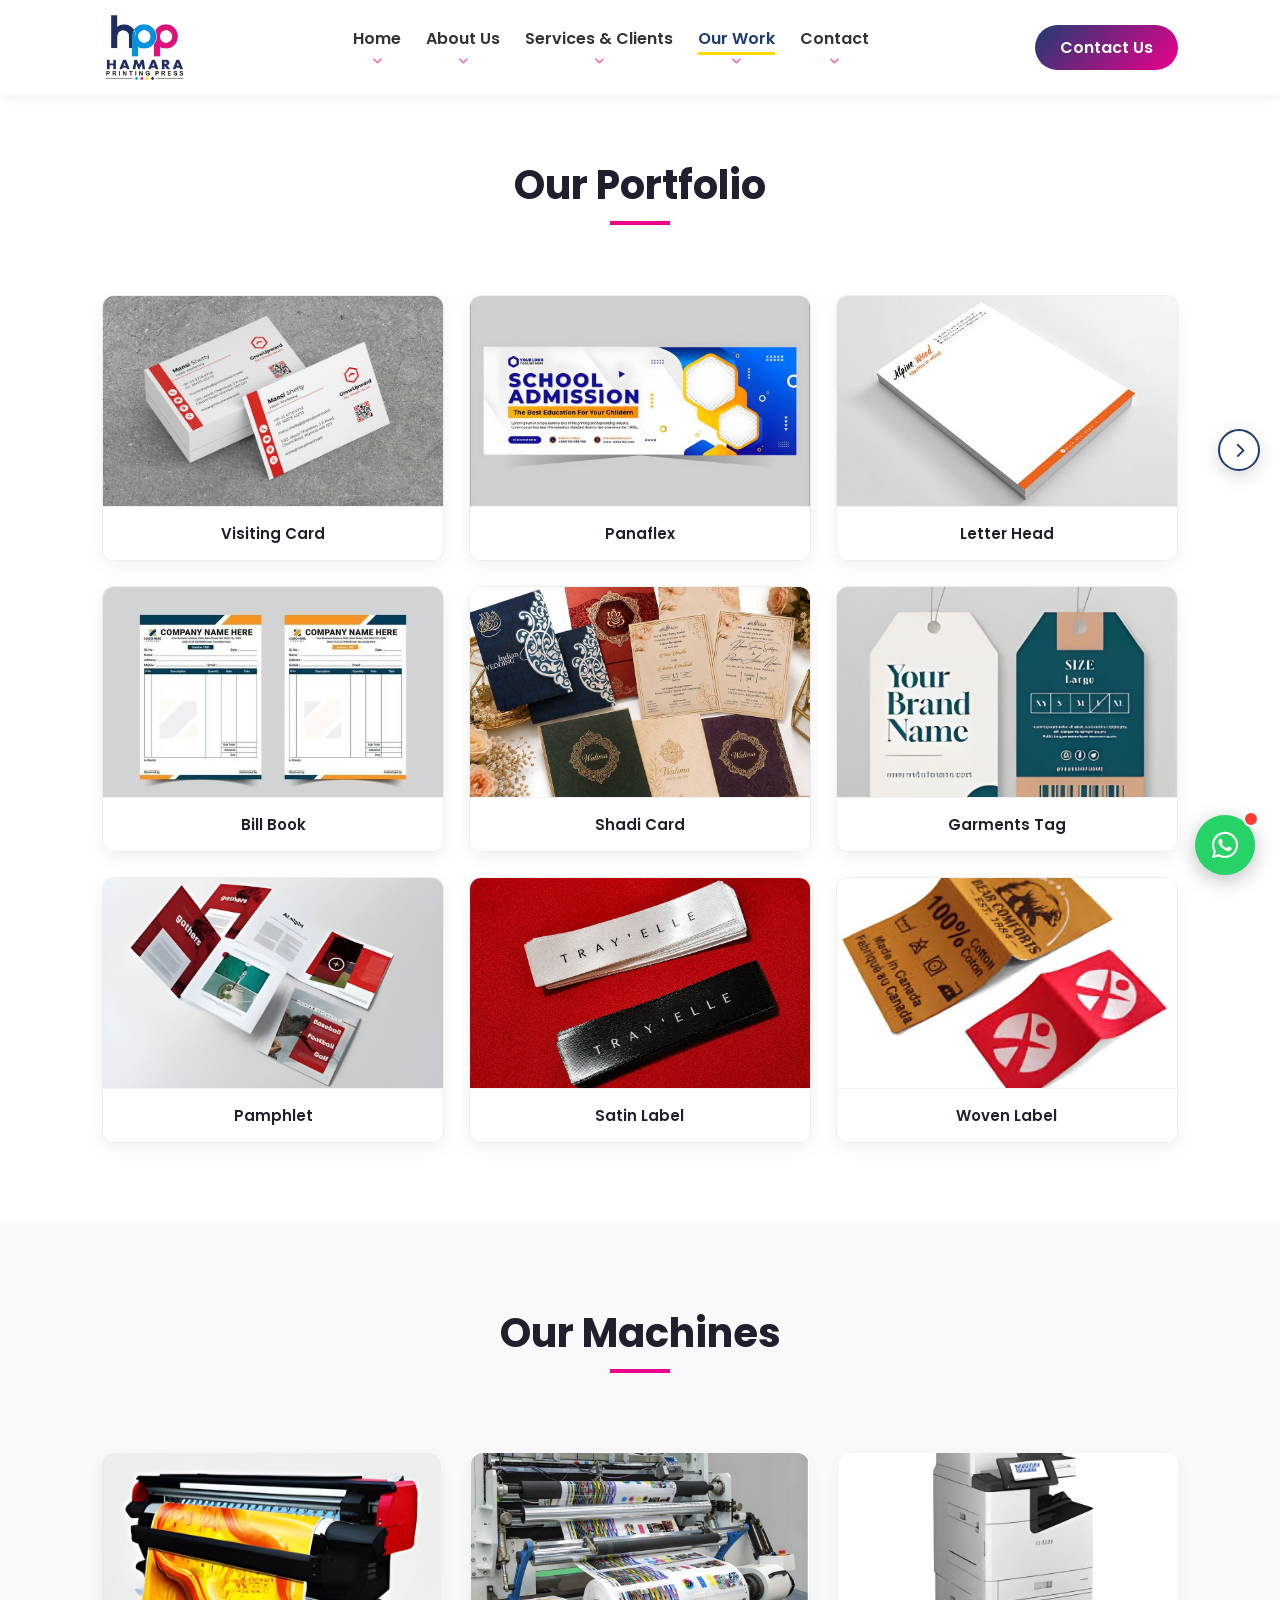
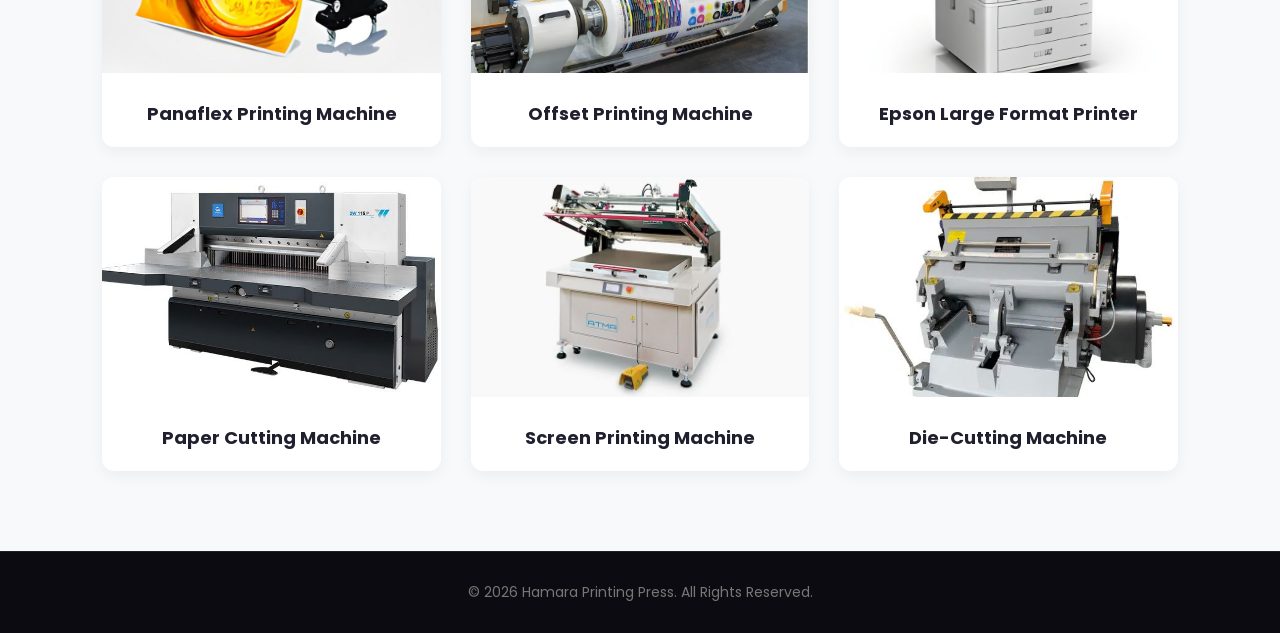
<file: work.html>
<!DOCTYPE html>
<html lang="en">
<head>
    <meta charset="UTF-8">
    <meta name="viewport" content="width=device-width, initial-scale=1.0, maximum-scale=1.0, user-scalable=no">
    <title>Our Work - Portfolio & Machines - Hamara Printing Press</title>
    <meta name="description" content="Hamara Printing Press ka portfolio aur modern machinery dekhein - visiting cards, panaflex, letter heads se le kar Offset aur Epson Large Format Printer tak.">
    <meta name="keywords" content="printing press karachi, visiting cards printing, banner printing, panaflex printing, flyers printing, wedding cards printing, offset printing karachi, digital printing karachi">
    <meta name="author" content="Hamara Printing Press">
    <meta property="og:title" content="Our Work - Portfolio & Machines - Hamara Printing Press">
    <meta property="og:description" content="Hamara Printing Press ka portfolio aur modern machinery dekhein - visiting cards, panaflex, letter heads se le kar Offset aur Epson Large Format Printer tak.">
    <meta property="og:type" content="business.business">
    <link rel="preconnect" href="https://cdnjs.cloudflare.com" crossorigin>
    <link rel="preconnect" href="https://fonts.googleapis.com">
    <link rel="preconnect" href="https://fonts.gstatic.com" crossorigin>
    <link rel="preconnect" href="https://unpkg.com" crossorigin>
    <link rel="icon" type="image/png" href="favicon.png">
    <link rel="stylesheet" href="https://cdnjs.cloudflare.com/ajax/libs/font-awesome/6.4.0/css/all.min.css">
    <link href="https://fonts.googleapis.com/css2?family=Poppins:wght@400;600;700&display=swap" rel="stylesheet">
    <link rel="stylesheet" href="https://unpkg.com/aos@next/dist/aos.css" />
    <link rel="stylesheet" href="style.css">
</head>
<body data-page="work.html">
    <header>
        <a href="index.html" class="logo-brand">
            <div class="logo"><img src="logo-header.jpg" alt="Logo" loading="eager"></div>
        </a>
        <button class="menu-toggle" id="mobile-menu-btn">
            <i class="fa-solid fa-bars"></i>
        </button>
        <nav id="nav-menu">
            <ul>
                <li><a href="index.html" class="nav-link" data-page="index.html">Home</a><span class="nav-scroll-hint" title="Scroll down"><i class="fa-solid fa-chevron-down"></i></span></li>
                <li><a href="about.html" class="nav-link" data-page="about.html">About Us</a><span class="nav-scroll-hint" title="Scroll down"><i class="fa-solid fa-chevron-down"></i></span></li>
                <li><a href="services.html" class="nav-link" data-page="services.html">Services & Clients</a><span class="nav-scroll-hint" title="Scroll down"><i class="fa-solid fa-chevron-down"></i></span></li>
                <li><a href="work.html" class="nav-link active" data-page="work.html">Our Work</a><span class="nav-scroll-hint" title="Scroll down"><i class="fa-solid fa-chevron-down"></i></span></li>
                <li><a href="contact.html" class="nav-link" data-page="contact.html">Contact</a><span class="nav-scroll-hint" title="Scroll down"><i class="fa-solid fa-chevron-down"></i></span></li>
            </ul>
        </nav>
        <a href="contact.html" class="btn-quote">Contact Us</a>
    </header>

    <section class="portfolio page-top">
        <h2 class="section-title" data-aos="fade-up">Our Portfolio</h2>
        <div class="portfolio-grid">
            <div class="portfolio-card" data-aos="fade-up" data-aos-delay="100"><div class="portfolio-img-wrapper"><img src="work1.jpg" alt="Portfolio Image" loading="lazy"></div><div class="portfolio-name-box"><h4>Visiting Card</h4></div></div>
            <div class="portfolio-card" data-aos="fade-up" data-aos-delay="150"><div class="portfolio-img-wrapper"><img src="work2.jpg" alt="Portfolio Image" loading="lazy"></div><div class="portfolio-name-box"><h4>Panaflex</h4></div></div>
            <div class="portfolio-card" data-aos="fade-up" data-aos-delay="200"><div class="portfolio-img-wrapper"><img src="work3.jpg" alt="Portfolio Image" loading="lazy"></div><div class="portfolio-name-box"><h4>Letter Head</h4></div></div>
            <div class="portfolio-card" data-aos="fade-up" data-aos-delay="250"><div class="portfolio-img-wrapper"><img src="work4.jpg" alt="Portfolio Image" loading="lazy"></div><div class="portfolio-name-box"><h4>Bill Book</h4></div></div>
            <div class="portfolio-card" data-aos="fade-up" data-aos-delay="300"><div class="portfolio-img-wrapper"><img src="work5.jpg" alt="Portfolio Image" loading="lazy"></div><div class="portfolio-name-box"><h4>Shadi Card</h4></div></div>
            <div class="portfolio-card" data-aos="fade-up" data-aos-delay="350"><div class="portfolio-img-wrapper"><img src="work6.jpg" alt="Portfolio Image" loading="lazy"></div><div class="portfolio-name-box"><h4>Garments Tag</h4></div></div>
            <div class="portfolio-card" data-aos="fade-up" data-aos-delay="400"><div class="portfolio-img-wrapper"><img src="work7.jpg" alt="Portfolio Image" loading="lazy"></div><div class="portfolio-name-box"><h4>Pamphlet</h4></div></div>
            <div class="portfolio-card" data-aos="fade-up" data-aos-delay="450"><div class="portfolio-img-wrapper"><img src="work8.jpg" alt="Portfolio Image" loading="lazy"></div><div class="portfolio-name-box"><h4>Satin Label</h4></div></div>
            <div class="portfolio-card" data-aos="fade-up" data-aos-delay="500"><div class="portfolio-img-wrapper"><img src="work9.jpg" alt="Portfolio Image" loading="lazy"></div><div class="portfolio-name-box"><h4>Woven Label</h4></div></div>
        </div>
    </section>

    <section class="machines">
        <h2 class="section-title" data-aos="fade-up">Our Machines</h2>
        <div class="machines-grid">
            <div class="machine-card" data-aos="fade-up" data-aos-delay="100"><img src="panaflex-machine.jpg" alt="Machine" loading="lazy"><h3>Panaflex Printing Machine</h3></div>
            <div class="machine-card" data-aos="fade-up" data-aos-delay="200"><img src="offset-machine.jpg" alt="Machine" loading="lazy"><h3>Offset Printing Machine</h3></div>
            <div class="machine-card" data-aos="fade-up" data-aos-delay="300"><img src="epson-printer.jpg" alt="Machine" loading="lazy"><h3>Epson Large Format Printer</h3></div>
            <div class="machine-card" data-aos="fade-up" data-aos-delay="400"><img src="cutting-machine.jpg" alt="Machine" loading="lazy"><h3>Paper Cutting Machine</h3></div>
            <div class="machine-card" data-aos="fade-up" data-aos-delay="500"><img src="screen-printing-machine.jpg" alt="Machine" loading="lazy"><h3>Screen Printing Machine</h3></div>
            <div class="machine-card" data-aos="fade-up" data-aos-delay="600"><img src="die-cutting-machine.jpg" alt="Machine" loading="lazy"><h3>Die-Cutting Machine</h3></div>
        </div>
    </section>

    <!-- ===================== -->
    <!-- WhatsApp Chat Widget -->
    <!-- ===================== -->
    <div class="wa-chat-box" id="waChatBox">
        <button class="wa-chat-close" id="waChatClose"><i class="fa-solid fa-xmark"></i></button>
        <div class="wa-chat-header">
            <div class="wa-chat-avatar">
                <img src="dp.png" alt="Hamara Printing Press" loading="lazy">
                <span class="wa-online-dot"></span>
            </div>
            <div class="wa-chat-header-text">
                <h4>Hamara Printing Press</h4>
                <span>Online</span>
            </div>
        </div>
        <div class="wa-chat-body">
            <div class="wa-time">Today</div>
            <div class="wa-bubble">Assalam-o-Alaikum! Welcome to Hamara Printing Press</div>
            <div class="wa-bubble">For any kind of printing, get in touch with us.</div>
        </div>
        <div class="wa-chat-footer">
            <a href="https://wa.me/923458292319?text=Hi%2C%20I%20would%20like%20to%20get%20a%20printing%20quote." target="_blank" class="wa-chat-btn">
                <i class="fa-brands fa-whatsapp"></i> Chat on WhatsApp
            </a>
        </div>
    </div>

    <div class="wa-widget-launcher" id="waLauncher">
        <span class="wa-notify-dot"></span>
        <i class="fa-brands fa-whatsapp"></i>
    </div>


    <a href="contact.html" class="side-next-btn" id="nextPageBtn" title="Next: Contact">
        <i class="fa-solid fa-chevron-right"></i>
    </a>

    <footer><p>&copy; 2026 Hamara Printing Press. All Rights Reserved.</p></footer>

    <script src="https://unpkg.com/aos@next/dist/aos.js"></script>
    <script src="common.js"></script>
</body>
</html>
</file>
<file: style.css>
* { margin: 0; padding: 0; box-sizing: border-box; font-family: 'Poppins', sans-serif; scroll-behavior: smooth; }
        :root { --primary: #1e3c72; --secondary: #ec008c; --dark: #1f1f2e; --light: #f8f9fa; --yellow: #ffd700; }
        
        /* Strict overflow rule to completely kill the white side-line gap */
        html, body { background-color: white; color: #333; overflow-x: hidden; width: 100%; position: relative; }

        /* Navigation */
        header { display: flex; justify-content: space-between; align-items: center; padding: 15px 8%; background: #fff; box-shadow: 0 4px 10px rgba(0,0,0,0.05); position: sticky; top: 0; z-index: 1000; width: 100%; }
        .logo-brand { display: flex; align-items: center; text-decoration: none; }
        .logo img { height: 65px; width: auto; display: block; } 

        nav ul { display: flex; list-style: none; gap: 25px; position: relative; }
        nav ul li { position: relative; padding: 10px 0; }
        nav ul li a { text-decoration: none; color: #333; font-weight: 600; transition: 0.3s; position: relative; }
        nav ul li a:hover { color: var(--secondary); }
        nav ul li a::after { content: ''; position: absolute; bottom: -5px; left: 0; width: 0; height: 3px; background-color: var(--yellow); transition: width 0.3s ease; }
        nav ul li a.active { color: var(--primary); }
        nav ul li a.active::after { width: 100%; }

        .btn-quote { background: linear-gradient(135deg, var(--primary), var(--secondary)); color: #fff; padding: 10px 25px; border-radius: 30px; text-decoration: none; font-weight: 600; text-align: center; white-space: nowrap; }

        /* Mobile Hamburger Menu Icon Setup */
        .menu-toggle { display: none; font-size: 26px; color: var(--dark); cursor: pointer; background: none; border: none; outline: none; padding: 5px; z-index: 1001; }

        /* Hero Section - gradient fallback background, video plays on top if press-video.mp4 exists */
        .hero { position: relative; height: 85vh; display: flex; align-items: center; justify-content: center; overflow: hidden; text-align: center; color: #fff; padding: 0 20px; width: 100%; background: linear-gradient(135deg, var(--primary), var(--dark) 60%, var(--secondary)); }
        .video-container { position: absolute; top: 0; left: 0; width: 100%; height: 100%; z-index: 1; pointer-events: none; overflow: hidden; }
        .video-container video { position: absolute; top: 50%; left: 50%; min-width: 100%; min-height: 100%; width: auto; height: auto; transform: translate(-50%, -50%); object-fit: cover; }
        .video-overlay { position: absolute; top: 0; left: 0; width: 100%; height: 100%; background: rgba(0, 0, 0, 0.35); z-index: 2; }
        .hero-clean { height: 100vh; }
        
        .hero-text { max-width: 850px; z-index: 3; position: relative; }
        .badge { background-color: var(--yellow); color: #000; padding: 5px 15px; font-weight: 700; border-radius: 5px; display: inline-block; margin-bottom: 20px; font-size: 14px; }
        
        .hero-text h1 { font-size: 3.8rem; font-weight: 800; color: #fff; line-height: 1.1; margin-bottom: 10px; text-shadow: 2px 2px 10px rgba(0,0,0,0.5); }
        .hero-text h2 { font-size: 2.3rem; font-weight: 600; color: #ddd; line-height: 1.2; margin-bottom: 10px; }
        .hero-text h3 { font-size: 1.7rem; font-weight: 700; color: var(--yellow); margin-bottom: 25px; letter-spacing: 1px; }
        .hero-text p { color: #ccc; margin-bottom: 30px; font-size: 18px; max-width: 650px; margin-left: auto; margin-right: auto; }
        
        .hero-btns { display: flex; gap: 20px; justify-content: center; }
        .btn-main { background: linear-gradient(135deg, var(--primary), var(--secondary)); color: #fff; padding: 12px 30px; border-radius: 30px; text-decoration: none; font-weight: 600; transition: 0.3s; }
        .btn-main:hover { opacity: 0.9; }
        .btn-sub { border: 2px solid #fff; color: #fff; padding: 12px 30px; border-radius: 30px; text-decoration: none; font-weight: 600; transition: 0.3s; }
        .btn-sub:hover { background: #fff; color: #000; }

        /* Sections padding layout */
        section, div.clients-section { scroll-margin-top: 95px; width: 100%; } 
        .page-top { padding-top: 60px !important; }
        .about, .services, .machines, .portfolio, .contact, .clients-section, .qr-section { padding: 80px 8%; text-align: center; }
        .about, .machines { background: var(--light); }
        .section-title { font-size: 2.5rem; color: var(--dark); margin-bottom: 40px; position: relative; display: inline-block; }
        .section-title::after { content: ''; width: 60px; height: 4px; background: var(--secondary); position: absolute; bottom: -10px; left: 50%; transform: translateX(-50%); }
        
        .about-content { display: flex; align-items: center; gap: 50px; text-align: left; margin-top: 40px; }
        .about-img { flex: 1; }
        .about-img img { width: 100%; border-radius: 10px; box-shadow: 0 10px 20px rgba(0,0,0,0.1); }
        .about-text { flex: 1; }
        .about-text h3 { font-size: 1.8rem; margin-bottom: 20px; color: var(--primary); }
        .about-text p { color: #555; line-height: 1.8; margin-bottom: 30px; }

        /* Floating Stats Boxes */
        .stats-container { display: flex; justify-content: space-between; gap: 20px; margin-top: 40px; }
        .stat-box { background: #fff; padding: 30px; border-radius: 15px; flex: 1; text-align: center; box-shadow: 0 10px 30px rgba(0,0,0,0.05); border-bottom: 4px solid var(--primary); transition: 0.3s; }
        .stat-box:hover { transform: translateY(-10px); border-color: var(--secondary); }
        .stat-box h2 { font-size: 2.5rem; color: var(--secondary); margin-bottom: 10px; }
        .stat-box p { font-weight: 600; color: #555; }

        /* Services Grid for Clients */
        .clients-grid { display: grid; grid-template-columns: repeat(auto-fit, minmax(280px, 1fr)); gap: 30px; margin-top: 40px; align-items: start; }
        .client-card-container { display: flex; flex-direction: column; background: var(--light); border-radius: 16px; border: 1px solid #eef0f3; overflow: hidden; transition: all 0.4s ease; min-height: 180px; position: relative; }
        .client-card-container:hover { transform: translateY(-8px); box-shadow: 0 15px 35px rgba(30,60,114,0.15); border-color: var(--primary); background: #fff; }
        
        .client-main-box { padding: 30px 20px; display: flex; flex-direction: column; align-items: center; justify-content: center; text-align: center; gap: 15px; flex-grow: 1; min-height: 180px; }
        .client-main-box i { font-size: 2.6rem; color: var(--primary); transition: 0.3s; }
        .client-card-container:hover .client-main-box i { color: var(--secondary); transform: scale(1.1); }
        .client-main-box h4 { font-size: 1.15rem; color: var(--dark); font-weight: 700; line-height: 1.4; }

        /* Dropdown Expand Panel Setup */
        .client-drawer-panel { max-height: 0; overflow: hidden; opacity: 0; background: #ffffff; transition: all 0.5s cubic-bezier(0.4, 0, 0.2, 1); }
        .client-card-container:hover .client-drawer-panel { max-height: 350px; opacity: 1; border-top: 1px solid rgba(0,0,0,0.05); overflow-y: auto; }
        
        .drawer-content-list { padding: 20px 25px; text-align: left; list-style: none; display: flex; flex-direction: column; gap: 14px; background: #fafafa; }
        .drawer-content-list li { font-size: 17px; color: #111; font-weight: 800; display: flex; align-items: center; gap: 12px; }
        .drawer-content-list li::before { content: ""; display: inline-block; width: 8px; height: 8px; background-color: var(--secondary); border-radius: 50%; flex-shrink: 0; }

        /* General Services Section */
        .services-grid { display: grid; grid-template-columns: repeat(auto-fit, minmax(250px, 1fr)); gap: 30px; margin-top: 50px; }
        .service-card { background: #fff; padding: 40px 30px; border-radius: 15px; border: 1px solid #eee; transition: 0.3s; }
        .service-card:hover { transform: translateY(-10px); border-color: var(--primary); }
        .service-card i { font-size: 3rem; color: var(--primary); margin-bottom: 20px; }
        .service-card h3 { margin-bottom: 15px; color: var(--dark); }
        .service-card p { color: #666; font-size: 14px; }

        /* Machines Gallery */
        .machines-grid { display: grid; grid-template-columns: repeat(auto-fit, minmax(280px, 1fr)); gap: 30px; margin-top: 50px; }
        .machine-card { background: #fff; border-radius: 12px; overflow: hidden; box-shadow: 0 5px 15px rgba(0,0,0,0.05); transition: 0.3s; }
        .machine-card:hover { transform: scale(1.03); }
        .machine-card img { width: 100%; height: 220px; object-fit: cover; }
        .machine-card h3 { padding: 20px; color: var(--dark); font-size: 18px; }

        /* Portfolio Setup */
        .portfolio-grid { display: grid; grid-template-columns: repeat(auto-fit, minmax(260px, 1fr)); gap: 25px; margin-top: 40px; }
        .portfolio-card { background: #fff; border-radius: 12px; overflow: hidden; box-shadow: 0 6px 18px rgba(0,0,0,0.06); border: 1px solid #eee; transition: 0.3s; display: flex; flex-direction: column; }
        .portfolio-card:hover { transform: translateY(-8px); border-color: var(--secondary); }
        .portfolio-img-wrapper { width: 100%; height: 210px; overflow: hidden; }
        .portfolio-card img { width: 100%; height: 100%; object-fit: cover; transition: 0.5s ease; }
        .portfolio-card:hover img { transform: scale(1.08); }
        .portfolio-name-box { padding: 15px; background: #fff; text-align: center; border-top: 1px solid #f0f0f0; }
        .portfolio-name-box h4 { font-size: 15px; font-weight: 600; color: var(--dark); margin: 0; }

        /* Contact Details Layout */
        .contact { background: linear-gradient(135deg, #12121c, #1f1f2e); color: #fff; text-align: left; width: 100%; }
        .contact-container { display: flex; gap: 50px; margin-top: 40px; align-items: stretch; }
        .contact-info { flex: 1; display: flex; flex-direction: column; justify-content: center; }
        
        .team-member { margin-bottom: 20px; }
        .team-name { font-size: 1.9rem; font-weight: 700; color: #fff; margin: 0; line-height: 1.1; letter-spacing: 0.5px; }
        .team-role { color: var(--yellow); font-size: 0.95rem; font-weight: 700; text-transform: uppercase; letter-spacing: 1.5px; margin-top: 3px; display: inline-block; }
        
        .contact-details { margin-top: 35px; }
        .contact-item { display: flex; align-items: center; gap: 15px; margin-bottom: 20px; }
        .contact-item i { color: var(--secondary); font-size: 1.3rem; width: 25px; text-align: center; }
        .contact-item span, .contact-item a { color: #fff; text-decoration: none; font-size: 16px; font-weight: 400; transition: 0.3s; }
        .contact-item a:hover { color: var(--yellow); }

        /* Clean Form Style - Purple borders removed */
        .contact-form { flex: 1; background: rgba(255,255,255,0.04); padding: 40px; border-radius: 15px; border: 1px solid rgba(255,255,255,0.05); display: flex; flex-direction: column; justify-content: space-between; }
        .contact-form form { display: flex; flex-direction: column; gap: 20px; height: 100%; }
        .form-group { margin: 0; width: 100%; }
        .form-group input, .form-group textarea { width: 100%; padding: 15px; background: rgba(255,255,255,0.08); border: 1px solid rgba(255,255,255,0.15); border-radius: 8px; color: #fff; outline: none; font-size: 15px; transition: 0.3s; }
        .form-group input:focus, .form-group textarea:focus { border-color: var(--secondary); background: rgba(255,255,255,0.12); }
        .btn-submit { width: 100%; padding: 15px; background: linear-gradient(135deg, var(--primary), var(--secondary)); border: none; border-radius: 30px; color: #fff; font-weight: 600; cursor: pointer; font-size: 16px; transition: 0.3s; margin-top: 5px; }
        .btn-submit:hover { opacity: 0.95; transform: translateY(-2px); }

        /* Scan & Connect QR Codes Panel */
        .qr-section { background: var(--light); border-top: 1px solid #eee; width: 100%; padding: 80px 8%; text-align: center; }
        .qr-grid { display: grid; grid-template-columns: repeat(5, 1fr); gap: 20px; margin-top: 35px; max-width: 1100px; margin-left: auto; margin-right: auto; }
        .qr-card { background: #fff; padding: 20px 15px; border-radius: 12px; box-shadow: 0 4px 15px rgba(0,0,0,0.04); text-align: center; border: 1px solid #eef0f3; transition: 0.3s; }
        .qr-card:hover { transform: translateY(-5px); border-color: var(--primary); }
        .qr-card img { width: 100%; max-width: 140px; height: auto; aspect-ratio: 1/1; object-fit: contain; margin-bottom: 12px; }
        .qr-card p { font-size: 14px; font-weight: 700; color: var(--dark); display: flex; align-items: center; justify-content: center; gap: 8px; margin: 0; }
        .qr-card p i { color: var(--primary); font-size: 16px; }

        footer { background: #0b0b11; text-align: center; padding: 30px; color: #777; font-size: 14px; border-top: 1px solid #1f1f2e; width: 100%; }

        /* Responsive Settings */
        @media (max-width: 1024px) {
            header { padding: 15px 5%; }
            .menu-toggle { display: block; }
            nav { position: absolute; top: 100%; left: 0; width: 100%; background: #fff; box-shadow: 0 10px 15px rgba(0,0,0,0.05); max-height: 0; overflow: hidden; transition: max-height 0.4s ease-in-out; }
            nav.active { max-height: 420px; }
            nav ul { flex-direction: column; gap: 0; padding: 15px 0; text-align: center; }
            nav ul li { padding: 12px 0; border-bottom: 1px solid #f5f5f5; }
            nav ul li a::after { display: none; }
            .btn-quote { display: none; }
            .qr-grid { grid-template-columns: repeat(3, 1fr); gap: 15px; }
        }

        @media (max-width: 768px) {
            .hero { height: auto; padding: 120px 15px 60px 15px; }
            .hero-clean { height: 100vh; padding: 0; }
            .hero-text h1 { font-size: 2.3rem; }
            .hero-text h2 { font-size: 1.6rem; }
            .hero-text h3 { font-size: 1.3rem; }
            .hero-text p { font-size: 15px; }
            .hero-btns { flex-direction: column; gap: 12px; width: 100%; max-width: 280px; margin: 0 auto; }
            .btn-main, .btn-sub { width: 100%; padding: 10px 20px; text-align: center; }
            .about, .services, .machines, .portfolio, .contact, .clients-section, .qr-section { padding: 50px 5%; }
            .section-title { font-size: 1.9rem; }
            .about-content { flex-direction: column; gap: 25px; text-align: center; }
            .stats-container { flex-direction: column; gap: 15px; }
            .contact-container { flex-direction: column; gap: 35px; }
            .contact-form { padding: 30px 20px; }
            .qr-grid { grid-template-columns: repeat(2, 1fr); gap: 15px; }
        }
        
        @media (max-width: 480px) {
            .qr-grid { grid-template-columns: 1fr; max-width: 220px; margin-left: auto; margin-right: auto; }
        }

        /* ===================== */
        /* WhatsApp Chat Widget */
        /* ===================== */
        .wa-widget-launcher {
            position: fixed;
            bottom: 25px;
            right: 25px;
            width: 60px;
            height: 60px;
            background: #25D366;
            border-radius: 50%;
            display: flex;
            align-items: center;
            justify-content: center;
            box-shadow: 0 5px 20px rgba(0,0,0,0.25);
            cursor: pointer;
            z-index: 2000;
            transition: transform 0.25s ease;
            animation: wa-pulse 1.6s infinite, wa-bounce 2.4s ease-in-out infinite;
        }
        .wa-widget-launcher:hover { transform: scale(1.15); animation-play-state: paused; }
        .wa-widget-launcher i { color: #fff; font-size: 30px; }
        .wa-notify-dot {
            position: absolute;
            top: -4px;
            right: -4px;
            width: 16px;
            height: 16px;
            background: #ff3b30;
            border-radius: 50%;
            border: 2px solid #fff;
            animation: wa-dot-blink 1.2s infinite;
        }

        @keyframes wa-pulse {
            0% { box-shadow: 0 5px 20px rgba(0,0,0,0.25), 0 0 0 0 rgba(37,211,102,0.6); }
            70% { box-shadow: 0 5px 20px rgba(0,0,0,0.25), 0 0 0 18px rgba(37,211,102,0); }
            100% { box-shadow: 0 5px 20px rgba(0,0,0,0.25), 0 0 0 0 rgba(37,211,102,0); }
        }
        @keyframes wa-bounce {
            0%, 100% { transform: translateY(0); }
            50% { transform: translateY(-8px); }
        }
        @keyframes wa-dot-blink {
            0%, 100% { opacity: 1; }
            50% { opacity: 0.3; }
        }

        .wa-chat-box {
            position: fixed;
            bottom: 100px;
            right: 25px;
            width: 320px;
            max-width: calc(100vw - 30px);
            background: #fff;
            border-radius: 14px;
            box-shadow: 0 15px 40px rgba(0,0,0,0.25);
            overflow: hidden;
            z-index: 2000;
            opacity: 0;
            transform: translateY(30px) scale(0.9);
            pointer-events: none;
            transition: all 0.35s cubic-bezier(0.34, 1.56, 0.64, 1);
        }
        .wa-chat-box.open {
            opacity: 1;
            transform: translateY(0) scale(1);
            pointer-events: auto;
        }

        .wa-chat-header {
            background: #1e3c72;
            background: linear-gradient(135deg, #1e3c72, #128C7E);
            padding: 18px 20px;
            display: flex;
            align-items: center;
            gap: 12px;
            position: relative;
            color: #fff;
        }
        .wa-chat-avatar {
            width: 45px;
            height: 45px;
            border-radius: 50%;
            background: #fff;
            display: flex;
            align-items: center;
            justify-content: center;
            font-size: 22px;
            color: #1e3c72;
            flex-shrink: 0;
            position: relative;
            overflow: hidden;
        }
        .wa-chat-avatar img {
            width: 100%;
            height: 100%;
            object-fit: cover;
        }
        .wa-online-dot {
            position: absolute;
            bottom: -2px;
            right: -2px;
            width: 11px;
            height: 11px;
            background: #4ade80;
            border: 2px solid #fff;
            border-radius: 50%;
        }
        .wa-chat-header-text h4 { font-size: 15px; font-weight: 700; margin: 0; }
        .wa-chat-header-text span { font-size: 12px; opacity: 0.85; }
        .wa-chat-close {
            position: absolute;
            top: 12px;
            right: 14px;
            background: none;
            border: none;
            color: #fff;
            font-size: 18px;
            cursor: pointer;
            opacity: 0.85;
        }
        .wa-chat-close:hover { opacity: 1; }

        .wa-chat-body {
            background: #e9e2d7;
            background-image: radial-gradient(rgba(0,0,0,0.04) 1px, transparent 1px);
            background-size: 16px 16px;
            padding: 20px 16px;
            min-height: 130px;
        }
        .wa-bubble {
            background: #fff;
            border-radius: 10px;
            padding: 10px 14px;
            font-size: 14px;
            color: #333;
            max-width: 85%;
            margin-bottom: 10px;
            box-shadow: 0 1px 2px rgba(0,0,0,0.08);
            line-height: 1.4;
        }
        .wa-time {
            text-align: center;
            font-size: 11px;
            color: #999;
            margin-bottom: 12px;
        }

        .wa-chat-footer { padding: 14px 16px 18px; background: #fff; }
        .wa-chat-btn {
            display: flex;
            align-items: center;
            justify-content: center;
            gap: 10px;
            background: #25D366;
            color: #fff;
            text-decoration: none;
            padding: 12px;
            border-radius: 30px;
            font-weight: 600;
            font-size: 14px;
            transition: 0.25s;
        }
        .wa-chat-btn:hover { background: #1ebd5a; }
        .wa-chat-btn i { font-size: 18px; }

        @media (max-width: 480px) {
            .wa-chat-box { right: 15px; bottom: 95px; }
            .wa-widget-launcher { right: 15px; bottom: 20px; }
        }

        /* ===================== */
        /* Scan QR Floating Button (Contact page only) - appears after scrolling */
        /* ===================== */
        .scan-widget-launcher {
            position: fixed;
            bottom: 25px;
            left: 25px;
            width: 60px;
            height: 60px;
            background: linear-gradient(135deg, var(--primary), var(--secondary));
            border-radius: 50%;
            display: flex;
            align-items: center;
            justify-content: center;
            box-shadow: 0 5px 20px rgba(0,0,0,0.25);
            cursor: pointer;
            z-index: 2000;
            text-decoration: none;
            opacity: 0;
            transform: translateY(20px) scale(0.85);
            pointer-events: none;
            transition: opacity 0.4s ease, transform 0.4s ease;
        }
        .scan-widget-launcher.visible {
            opacity: 1;
            transform: translateY(0) scale(1);
            pointer-events: auto;
        }
        .scan-widget-launcher:hover { transform: scale(1.1); }
        .scan-widget-launcher.visible:hover { transform: translateY(0) scale(1.1); }
        .scan-qr-icon-svg { width: 26px; height: 26px; fill: #fff; }
        .scan-arrow {
            position: absolute;
            bottom: -3px;
            right: -3px;
            width: 22px;
            height: 22px;
            background: var(--yellow);
            border: 2px solid #fff;
            border-radius: 50%;
            display: flex;
            align-items: center;
            justify-content: center;
            animation: scan-arrow-bounce 1.6s ease-in-out infinite;
        }
        .scan-arrow i { color: #000; font-size: 11px; }
        @keyframes scan-arrow-bounce {
            0%, 100% { transform: translateY(0); }
            50% { transform: translateY(4px); }
        }
        .scan-label {
            position: absolute;
            bottom: 70px;
            left: 0;
            background: #fff;
            color: var(--dark);
            font-size: 12px;
            font-weight: 700;
            padding: 6px 12px;
            border-radius: 20px;
            box-shadow: 0 3px 10px rgba(0,0,0,0.15);
            white-space: nowrap;
            opacity: 0;
            pointer-events: none;
            transition: opacity 0.3s ease;
        }
        .scan-widget-launcher:hover .scan-label { opacity: 1; }

        @media (max-width: 480px) {
            .scan-widget-launcher { left: 15px; bottom: 20px; }
        }

        /* ===================== */
        /* Side Arrow - Next Page (vertical center, right side, permanent) */
        /* ===================== */
        .side-next-btn {
            position: fixed;
            top: 50%;
            right: 20px;
            transform: translateY(-50%);
            width: 42px;
            height: 42px;
            border-radius: 50%;
            background: #fff;
            border: 2px solid var(--primary);
            display: flex;
            align-items: center;
            justify-content: center;
            box-shadow: 0 5px 18px rgba(0,0,0,0.15);
            cursor: pointer;
            z-index: 1999;
            text-decoration: none;
            transition: all 0.3s ease;
        }
        .side-next-btn i {
            color: var(--primary);
            font-size: 15px;
            transition: transform 0.3s ease;
        }
        .side-next-btn:hover {
            background: linear-gradient(135deg, var(--primary), var(--secondary));
            border-color: transparent;
            transform: translateY(-50%) scale(1.12);
        }
        .side-next-btn:hover i { color: #fff; transform: translateX(2px); }

        .page-fade-out { animation: page-fade-out 0.4s ease forwards; }
        @keyframes page-fade-out {
            to { opacity: 0; transform: translateY(-20px); }
        }
        body { opacity: 1; transition: opacity 0.3s ease; }

        @media (max-width: 480px) {
            .side-next-btn { right: 12px; width: 38px; height: 38px; }
        }

        /* ===================== */
        /* Nav scroll-hint arrows under each nav link */
        /* ===================== */
        .nav-scroll-hint {
            display: block;
            text-align: center;
            margin-top: 2px;
            color: var(--secondary);
            opacity: 0.7;
            font-size: 10px;
            cursor: pointer;
            transition: opacity 0.2s ease, transform 0.2s ease;
        }
        .nav-scroll-hint:hover { opacity: 1; transform: translateY(2px); }
</file>
